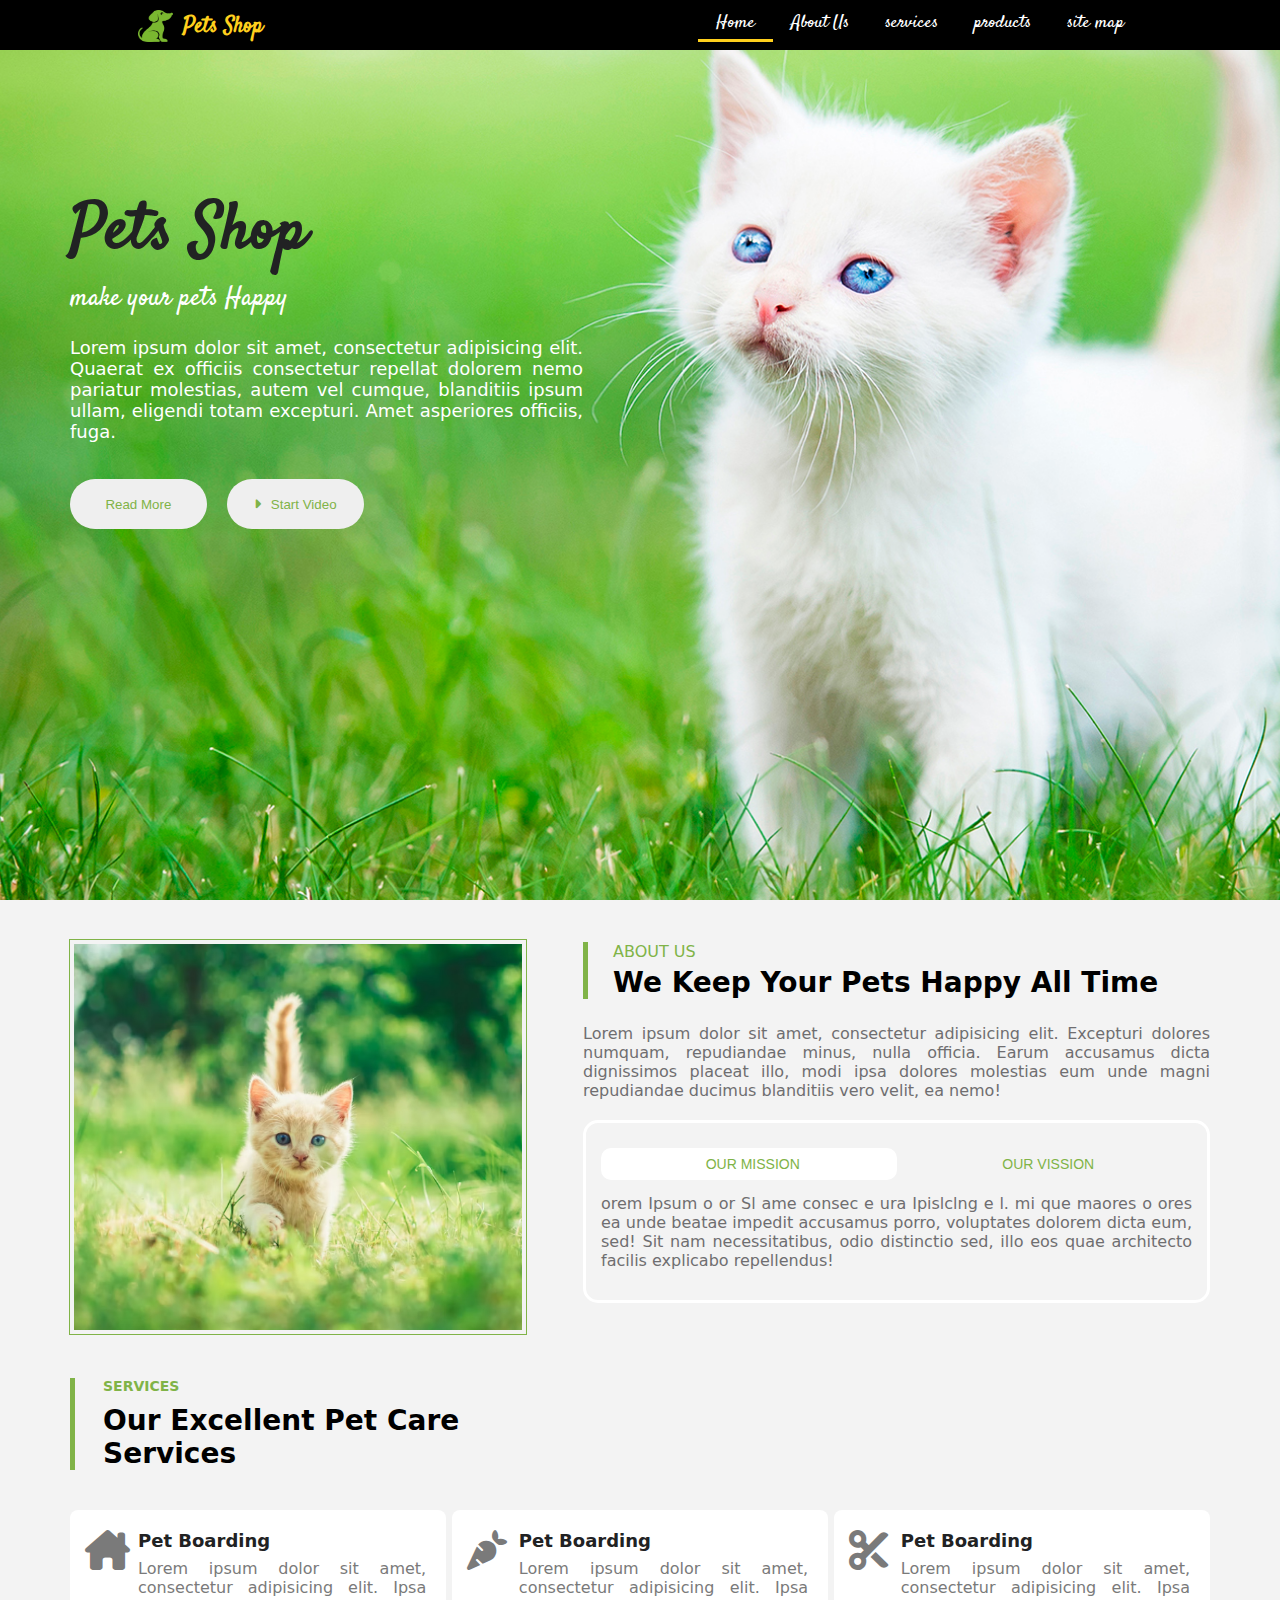
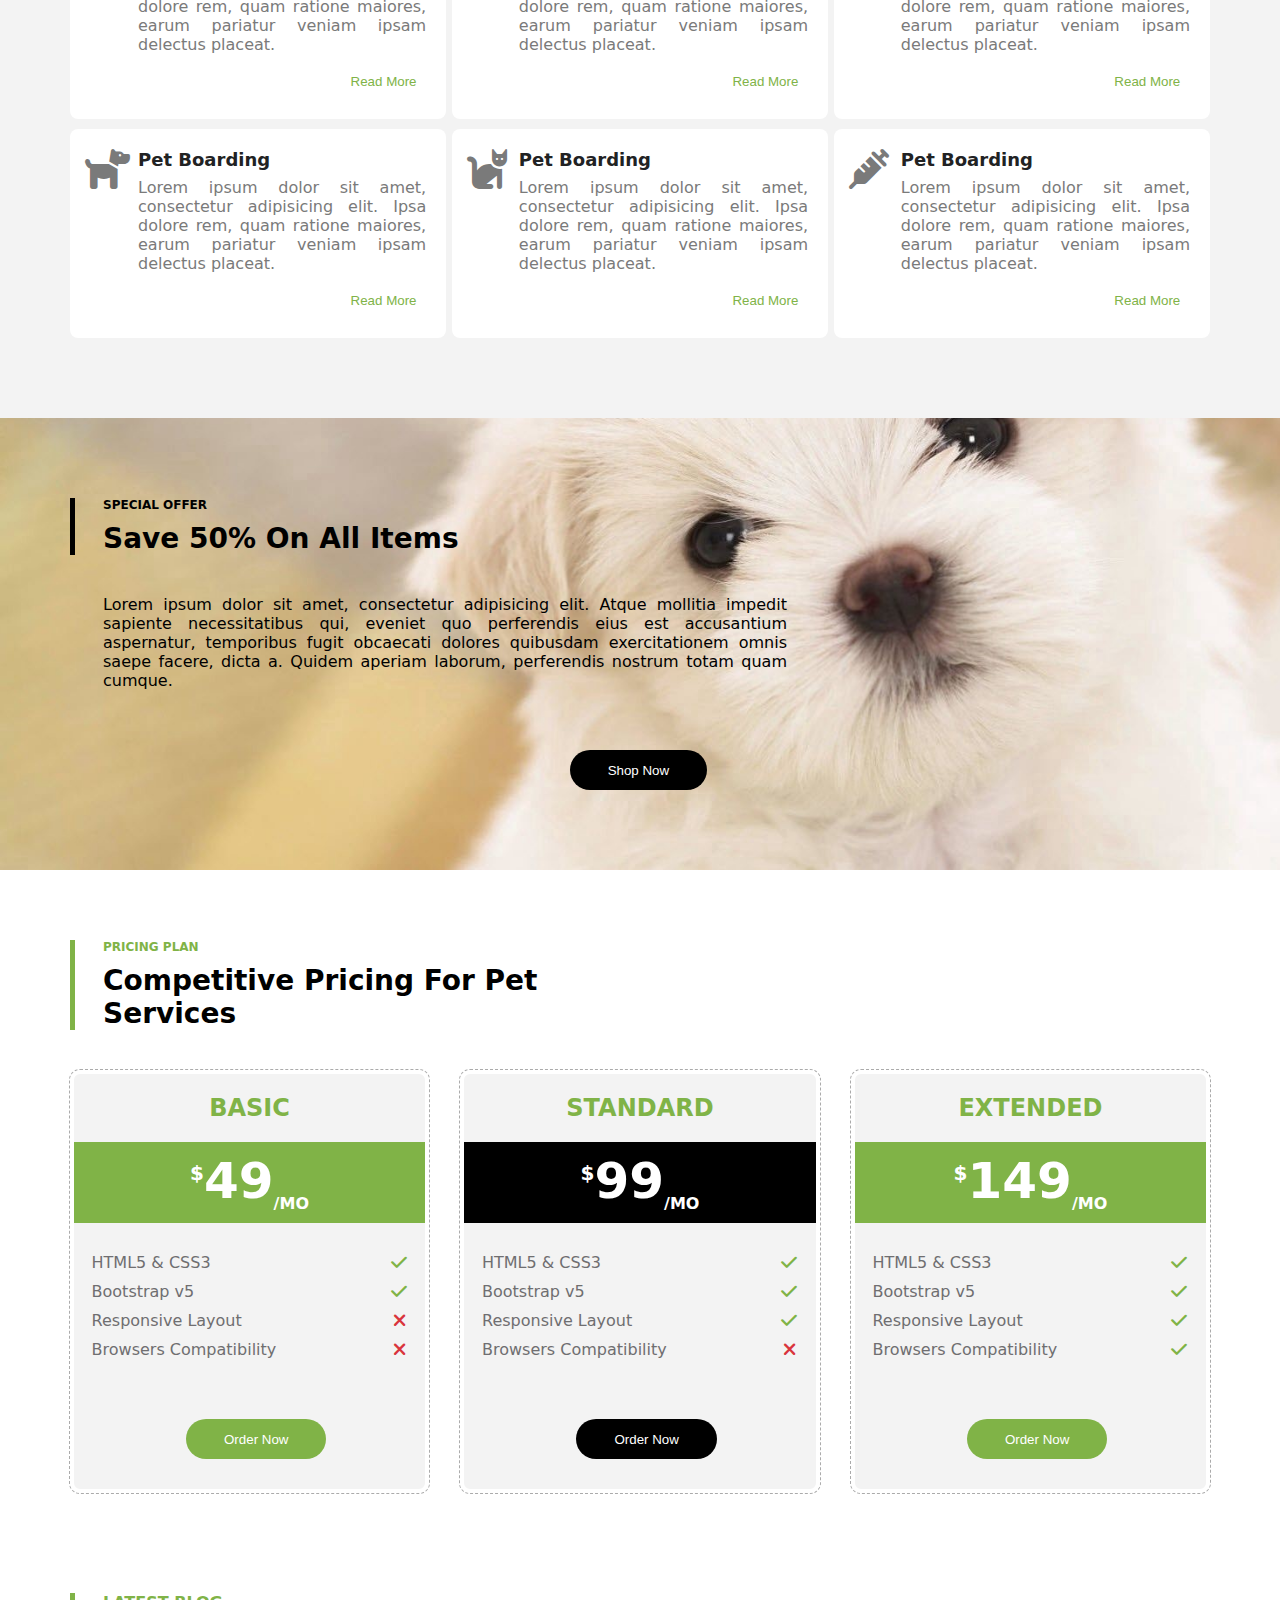
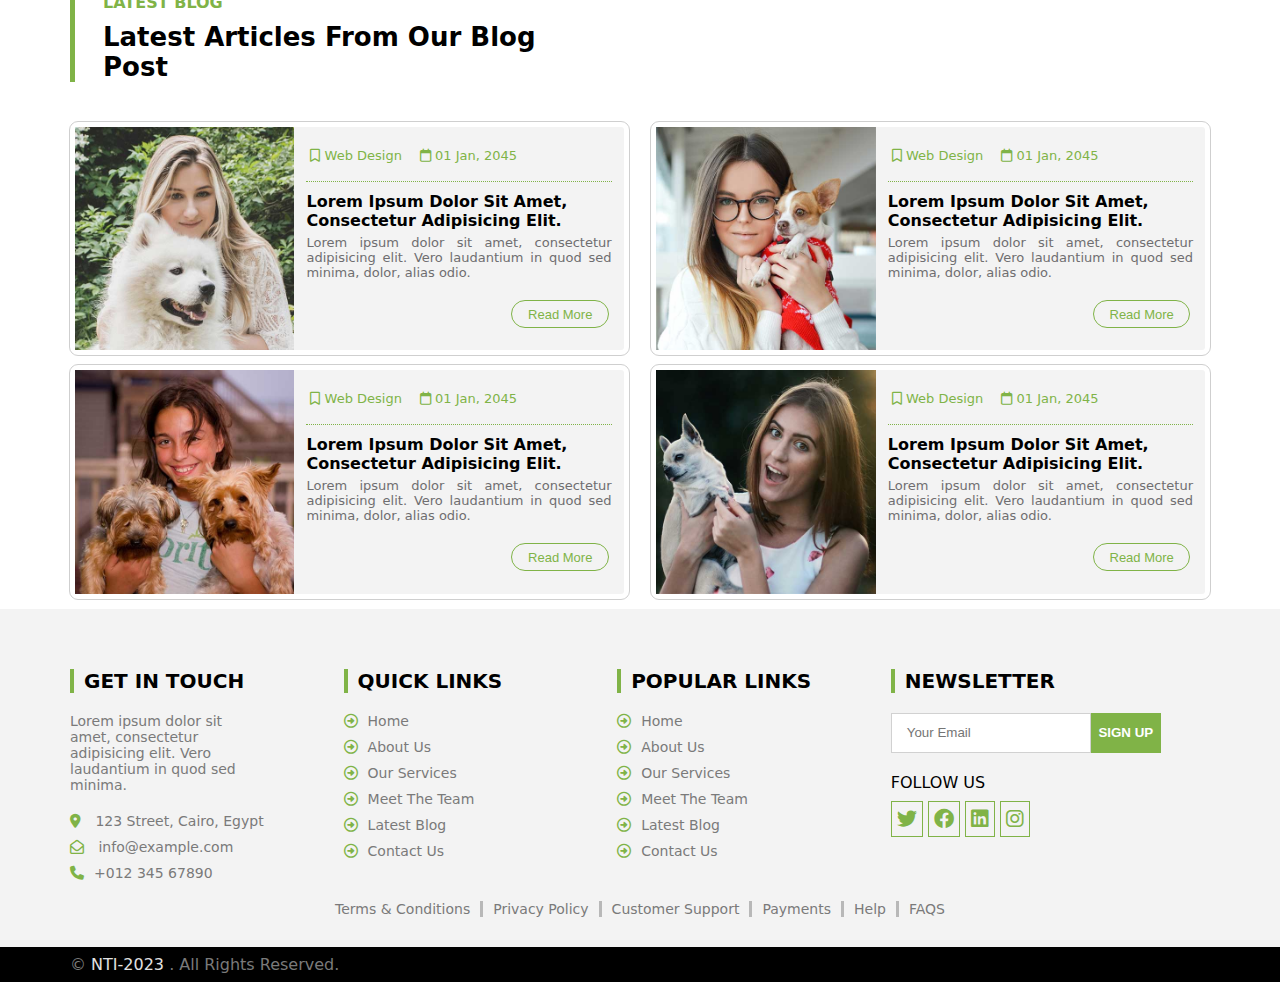
<file: index.html>
<!DOCTYPE html>
<html>
  <head>
    <meta charset="utf-8" />
    <meta name="viewport" content="width=device-width, initial-scale=1" />
    <title>Task 7</title>
    <link href="css/all.css" type="text/css" rel="stylesheet" />
    <link href="css/styles.css" type="text/css" rel="stylesheet" />
  </head>

  <body>
    <section class="sec-1">
      <nav>
        <div class="bgcont">
          <div>
            <img src="./img/Logo.png" alt="" />
            <h2>Pets Shop</h2>
          </div>
		 

          <div class="nava">
            <a href="index.html" class="active">Home</a>
            <a href="#">About Us</a>
            <a href="#">services</a>
            <a href="#">products</a>
            <a href="#">site map</a>
            <span>
              <a href="#" class="icon"><i class="fa-solid fa-bars"></i></a>
            </span>
          </div>
        </div>
      </nav>
      <div class="container">
        <div class="headers">
          <h2>Pets Shop</h2>
          <h3>make your pets Happy</h3>
          <p>
            Lorem ipsum dolor sit amet, consectetur adipisicing elit. Quaerat ex
            officiis consectetur repellat dolorem nemo pariatur molestias, autem
            vel cumque, blanditiis ipsum ullam, eligendi totam excepturi. Amet
            asperiores officiis, fuga.
          </p>
          <div class="buttonss">
            <button class="btn">Read More</button>
            <button class="btn">
              <i class="fa-solid fa-caret-right"></i>Start Video
            </button>
          </div>
        </div>
      </div>
    </section>
    <section class="sec-2">
      <div class="container">
        <figure>
          <img src="./img/About-1.jpg" alt="" />
        </figure>
        <aside>
          <div class="asidehead">
            <h4>ABOUT US</h4>
            <h2>We Keep Your Pets Happy All Time</h2>
          </div>
          <p>
            Lorem ipsum dolor sit amet, consectetur adipisicing elit. Excepturi
            dolores numquam, repudiandae minus, nulla officia. Earum accusamus
            dicta dignissimos placeat illo, modi ipsa dolores molestias eum unde
            magni repudiandae ducimus blanditiis vero velit, ea nemo!
          </p>
          <div class="artbody">
            <div class="headart">
              <button>OUR MISSION</button>
              <button>OUR VISSION</button>
            </div>
            <p>
              orem Ipsum o or Sl ame consec e ura Ipislclng e l. mi que maores o
              ores ea unde beatae impedit accusamus porro, voluptates dolorem
              dicta eum, sed! Sit nam necessitatibus, odio distinctio sed, illo
              eos quae architecto facilis explicabo repellendus!
            </p>
          </div>
        </aside>
      </div>
    </section>

    <section class="sec-3">
      <div class="container">
        <div class="asidehead">
          <h4>SERVICES</h4>
          <h2>
            Our Excellent Pet Care <br />
            Services
          </h2>
        </div>
        <div class="cardsflex">
          <div class="card">
            <div>
              <i class="fa-solid fa-house-chimney"></i>
            </div>
            <aside>
              <h4>Pet Boarding</h4>
              <p>
                Lorem ipsum dolor sit amet, consectetur adipisicing elit. Ipsa
                dolore rem, quam ratione maiores, earum pariatur veniam ipsam
                delectus placeat.
              </p>
              <button class="btn">Read More</button>
            </aside>
          </div>
          <div class="card">
            <div>
              <i class="fa-solid fa-carrot"></i>
            </div>
            <aside>
              <h4>Pet Boarding</h4>
              <p>
                Lorem ipsum dolor sit amet, consectetur adipisicing elit. Ipsa
                dolore rem, quam ratione maiores, earum pariatur veniam ipsam
                delectus placeat.
              </p>
              <button class="btn">Read More</button>
            </aside>
          </div>
          <div class="card">
            <div>
              <i class="fa-solid fa-scissors"></i>
            </div>
            <aside>
              <h4>Pet Boarding</h4>
              <p>
                Lorem ipsum dolor sit amet, consectetur adipisicing elit. Ipsa
                dolore rem, quam ratione maiores, earum pariatur veniam ipsam
                delectus placeat.
              </p>
              <button class="btn">Read More</button>
            </aside>
          </div>
          <div class="card">
            <div>
              <i class="fa-solid fa-dog"></i>
            </div>
            <aside>
              <h4>Pet Boarding</h4>
              <p>
                Lorem ipsum dolor sit amet, consectetur adipisicing elit. Ipsa
                dolore rem, quam ratione maiores, earum pariatur veniam ipsam
                delectus placeat.
              </p>
              <button class="btn">Read More</button>
            </aside>
          </div>
          <div class="card">
            <div>
              <i class="fa-solid fa-cat"></i>
            </div>
            <aside>
              <h4>Pet Boarding</h4>
              <p>
                Lorem ipsum dolor sit amet, consectetur adipisicing elit. Ipsa
                dolore rem, quam ratione maiores, earum pariatur veniam ipsam
                delectus placeat.
              </p>
              <button class="btn">Read More</button>
            </aside>
          </div>
          <div class="card">
            <div>
              <i class="fa-solid fa-syringe"></i>
            </div>
            <aside>
              <h4>Pet Boarding</h4>
              <p>
                Lorem ipsum dolor sit amet, consectetur adipisicing elit. Ipsa
                dolore rem, quam ratione maiores, earum pariatur veniam ipsam
                delectus placeat.
              </p>
              <button class="btn">Read More</button>
            </aside>
          </div>
        </div>
      </div>
    </section>

    <section class="sec-4">
      <div class="container">
        <div class="asidehead">
          <h4>SPECIAL OFFER</h4>
          <h2>Save 50% On All Items</h2>
        </div>
        <p>
          Lorem ipsum dolor sit amet, consectetur adipisicing elit. Atque
          mollitia impedit sapiente necessitatibus qui, eveniet quo perferendis
          eius est accusantium aspernatur, temporibus fugit obcaecati dolores
          quibusdam exercitationem omnis saepe facere, dicta a. Quidem aperiam
          laborum, perferendis nostrum totam quam cumque.
        </p>
        <button class="btn">Shop Now</button>
      </div>
    </section>

    <section class="sec-5">
      <div class="container">
        <div class="asidehead">
          <h4>PRICING PLAN</h4>
          <h2>
            Competitive Pricing For Pet <br />
            Services
          </h2>
        </div>

        <div class="offer">
          <div class="oferscard">
            <h3>BASIC</h3>
            <span><sup>$</sup>49<sub>/MO</sub></span>
            <div>
              <p>HTML5 & CSS3</p>
              <i class="fa-solid fa-check"></i>
            </div>
            <div>
              <p>Bootstrap v5</p>
              <i class="fa-solid fa-check"></i>
            </div>
            <div>
              <p>Responsive Layout</p>
              <i class="fa-solid fa-xmark"></i>
            </div>

            <div>
              <p>Browsers Compatibility</p>
              <i class="fa-solid fa-xmark"></i>
            </div>
            <button class="btn">Order Now</button>
          </div>

          <div class="oferscard ofer1">
            <h3>STANDARD</h3>
            <span><sup>$</sup>99<sub>/MO</sub></span>
            <div>
              <p>HTML5 & CSS3</p>
              <i class="fa-solid fa-check"></i>
            </div>
            <div>
              <p>Bootstrap v5</p>
              <i class="fa-solid fa-check"></i>
            </div>
            <div>
              <p>Responsive Layout</p>
              <i class="fa-solid fa-check"></i>
            </div>

            <div>
              <p>Browsers Compatibility</p>
              <i class="fa-solid fa-xmark"></i>
            </div>
            <button class="btn">Order Now</button>
          </div>
          <div class="oferscard ofer2">
            <h3>EXTENDED</h3>
            <span><sup>$</sup>149<sub>/MO</sub></span>
            <div>
              <p>HTML5 & CSS3</p>
              <i class="fa-solid fa-check"></i>
            </div>
            <div>
              <p>Bootstrap v5</p>
              <i class="fa-solid fa-check"></i>
            </div>
            <div>
              <p>Responsive Layout</p>
              <i class="fa-solid fa-check"></i>
            </div>

            <div>
              <p>Browsers Compatibility</p>
              <i class="fa-solid fa-check"></i>
            </div>
            <button class="btn">Order Now</button>
          </div>
        </div>
      </div>
    </section>

    <section class="sec-6">
      <div class="container">
        <div class="asidehead">
          <h4>LATEST BLOG</h4>
          <h2>
            Latest Articles From Our Blog <br />
            Post
          </h2>
        </div>

        <div class="cardsflex2">
          <div class="lastcard">
            <div>
              <img src="./img/Blog-1.jpg" alt="" />
            </div>
            <aside>
              <div id="cardsssss">
                <p><i class="fa-regular fa-bookmark"></i> Web Design</p>
                <p><i class="fa-regular fa-calendar"></i> 01 Jan, 2045</p>
              </div>
              <h4>
                Lorem Ipsum Dolor Sit Amet, <br />
                Consectetur Adipisicing Elit.
              </h4>
              <p>
                Lorem ipsum dolor sit amet, consectetur adipisicing elit. Vero
                laudantium in quod sed minima, dolor, alias odio.
              </p>
              <button class="btn">Read More</button>
            </aside>
          </div>
          <div class="lastcard">
            <div>
              <img src="./img/Blog-2.jpg" alt="" />
            </div>
            <aside>
              <div id="cardsssss">
                <p><i class="fa-regular fa-bookmark"></i> Web Design</p>
                <p><i class="fa-regular fa-calendar"></i> 01 Jan, 2045</p>
              </div>
              <h4>
                Lorem Ipsum Dolor Sit Amet, <br />
                Consectetur Adipisicing Elit.
              </h4>
              <p>
                Lorem ipsum dolor sit amet, consectetur adipisicing elit. Vero
                laudantium in quod sed minima, dolor, alias odio.
              </p>
              <button class="btn">Read More</button>
            </aside>
          </div>
          <div class="lastcard">
            <div>
              <img src="./img/Blog-3.jpg" alt="" />
            </div>
            <aside>
              <div id="cardsssss">
                <p><i class="fa-regular fa-bookmark"></i> Web Design</p>
                <p><i class="fa-regular fa-calendar"></i> 01 Jan, 2045</p>
              </div>
              <h4>
                Lorem Ipsum Dolor Sit Amet, <br />
                Consectetur Adipisicing Elit.
              </h4>
              <p>
                Lorem ipsum dolor sit amet, consectetur adipisicing elit. Vero
                laudantium in quod sed minima, dolor, alias odio.
              </p>
              <button class="btn">Read More</button>
            </aside>
          </div>
          <div class="lastcard">
            <div>
              <img src="./img/Blog-4.jpg" alt="" />
            </div>
            <aside>
              <div id="cardsssss">
                <p><i class="fa-regular fa-bookmark"></i> Web Design</p>
                <p><i class="fa-regular fa-calendar"></i> 01 Jan, 2045</p>
              </div>
              <h4>
                Lorem Ipsum Dolor Sit Amet, <br />
                Consectetur Adipisicing Elit.
              </h4>
              <p>
                Lorem ipsum dolor sit amet, consectetur adipisicing elit. Vero
                laudantium in quod sed minima, dolor, alias odio.
              </p>
              <button class="btn">Read More</button>
            </aside>
          </div>
        </div>
      </div>
    </section>

    <section class="sec-7">
      <div class="container">
        <div class="foterhead">
          <div class="div1">
            <h3>GET IN TOUCH</h3>
            <p class="para">
              Lorem ipsum dolor sit amet, consectetur adipisicing elit. Vero
              laudantium in quod sed minima.
            </p>
            <p>
              <i class="fa-solid fa-location-dot"></i> 123 Street, Cairo, Egypt
            </p>
            <p><i class="fa-regular fa-envelope-open"></i> info@example.com</p>
            <p><i class="fa-solid fa-phone"></i>+012 345 67890</p>
          </div>
          <div class="div2">
            <h3>QUICK LINKS</h3>

            <p><i class="fa-regular fa-circle-right"></i>Home</p>
            <p><i class="fa-regular fa-circle-right"></i>About Us</p>
            <p><i class="fa-regular fa-circle-right"></i>Our Services</p>
            <p><i class="fa-regular fa-circle-right"></i>Meet The Team</p>
            <p><i class="fa-regular fa-circle-right"></i>Latest Blog</p>
            <p><i class="fa-regular fa-circle-right"></i>Contact Us</p>
          </div>
          <div class="div2">
            <h3>POPULAR LINKS</h3>

            <p><i class="fa-regular fa-circle-right"></i>Home</p>
            <p><i class="fa-regular fa-circle-right"></i>About Us</p>
            <p><i class="fa-regular fa-circle-right"></i>Our Services</p>
            <p><i class="fa-regular fa-circle-right"></i>Meet The Team</p>
            <p><i class="fa-regular fa-circle-right"></i>Latest Blog</p>
            <p><i class="fa-regular fa-circle-right"></i>Contact Us</p>
          </div>
          <div class="div3">
            <h3>NEWSLETTER</h3>
            <input type="email" placeholder="Your Email" /><button class="btnn">
              SIGN UP
            </button>
            <p class="foloo">FOLLOW US</p>

            <a href=""><i class="fa-brands fa-twitter"></i></a>
            <a href=""><i class="fa-brands fa-facebook"></i></a>
            <a href=""><i class="fa-brands fa-linkedin"></i></a>
            <a href=""><i class="fa-brands fa-instagram"></i></a>
          </div>
        </div>
        <div class="foterend">
          <p>Terms & Conditions</p>
          <p>Privacy Policy</p>
          <p>Customer Support</p>
          <p>Payments</p>
          <p>Help</p>
          <p>FAQS</p>
        </div>
      </div>
    </section>
	<section class="foooteers">
		<div class="container">
			<p><span>&copy;</span> NTI-2023<span> . All Rights Reserved.</span>  
				</p>



		</div>

	</section>


  </body>
</html>
</file>
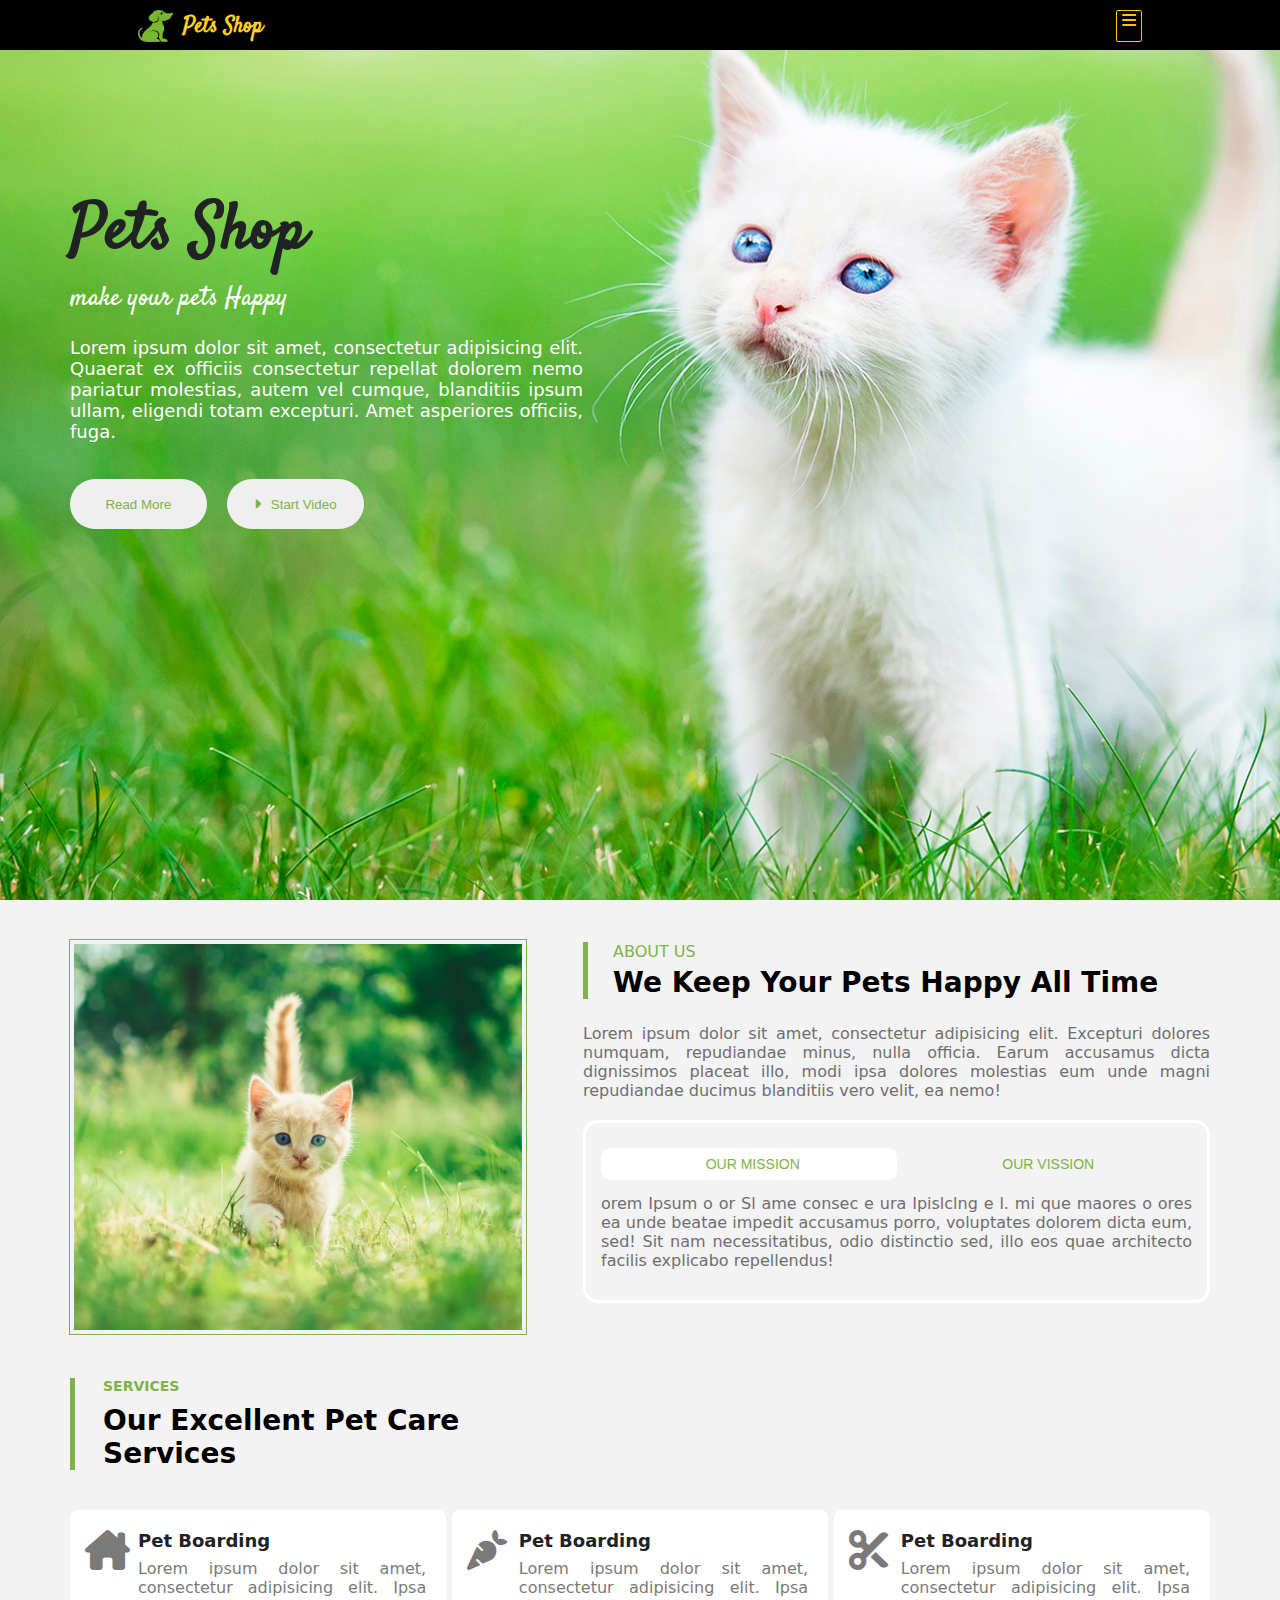
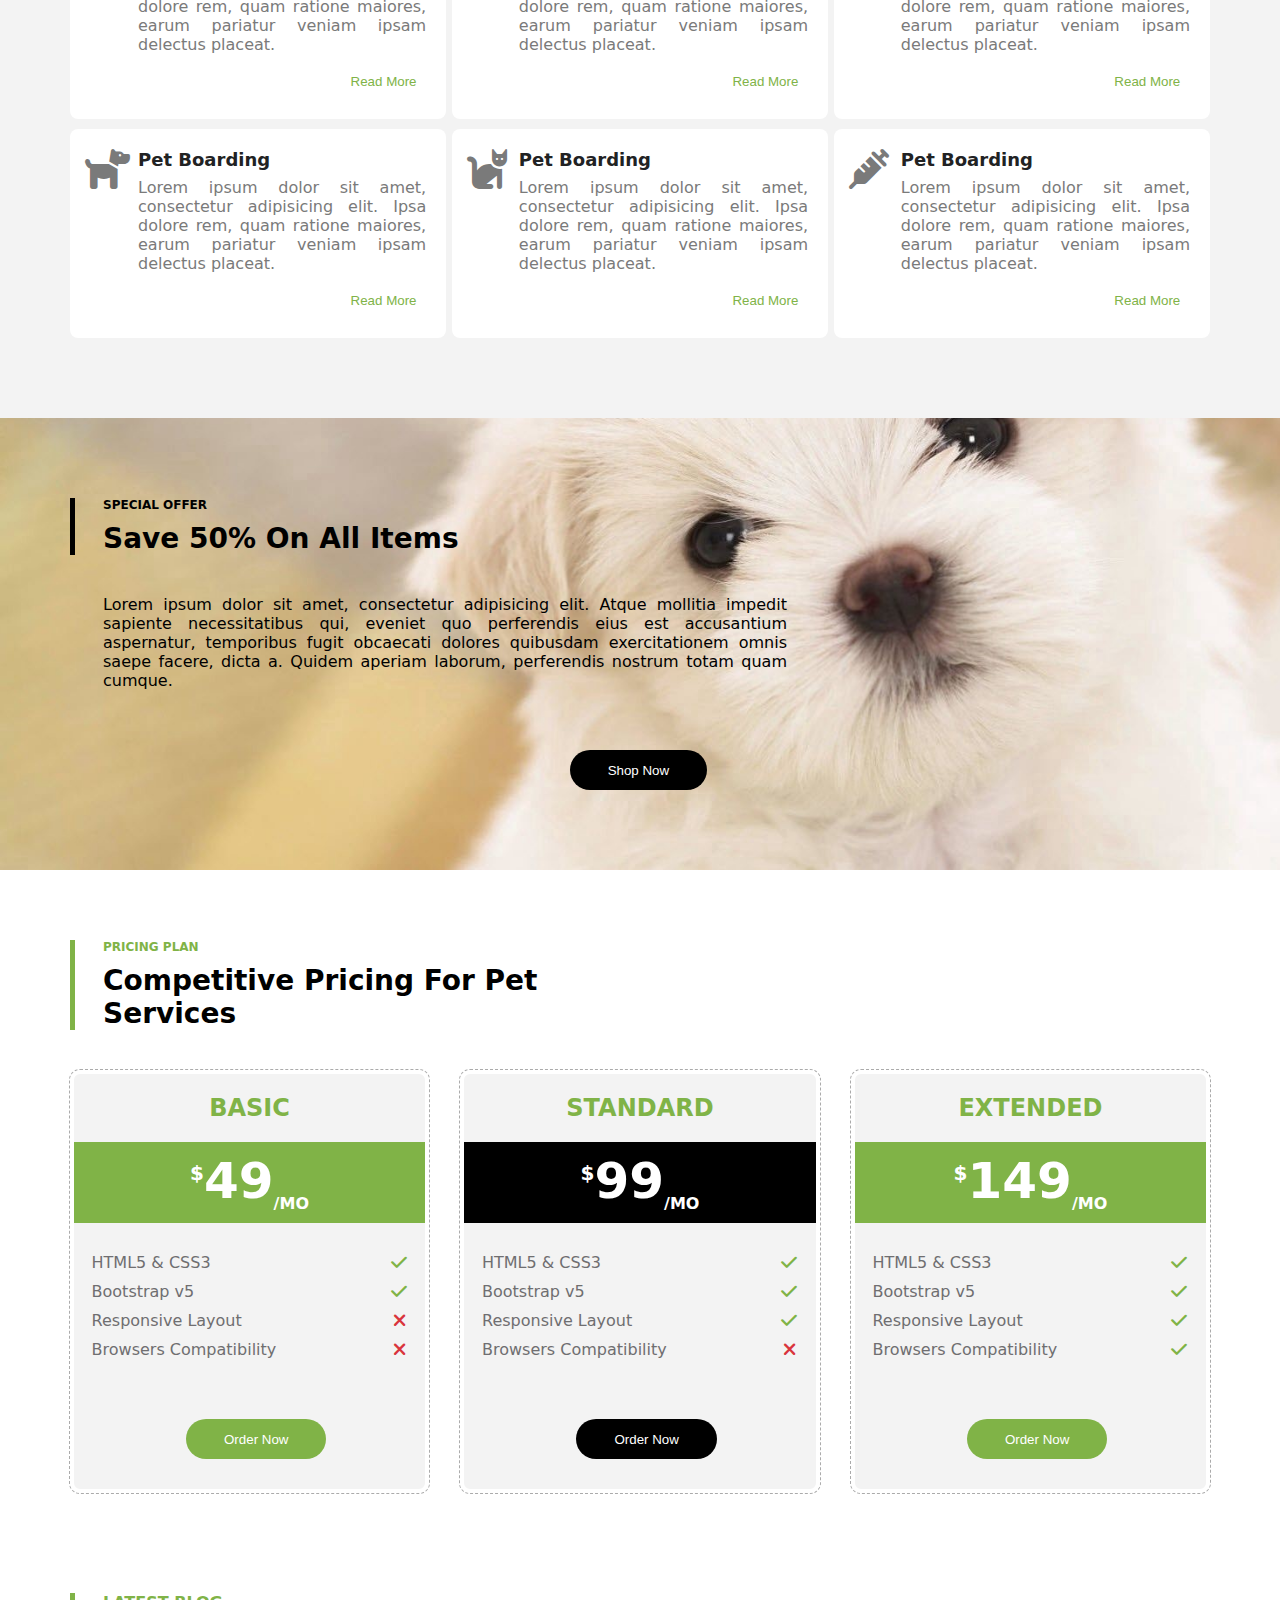
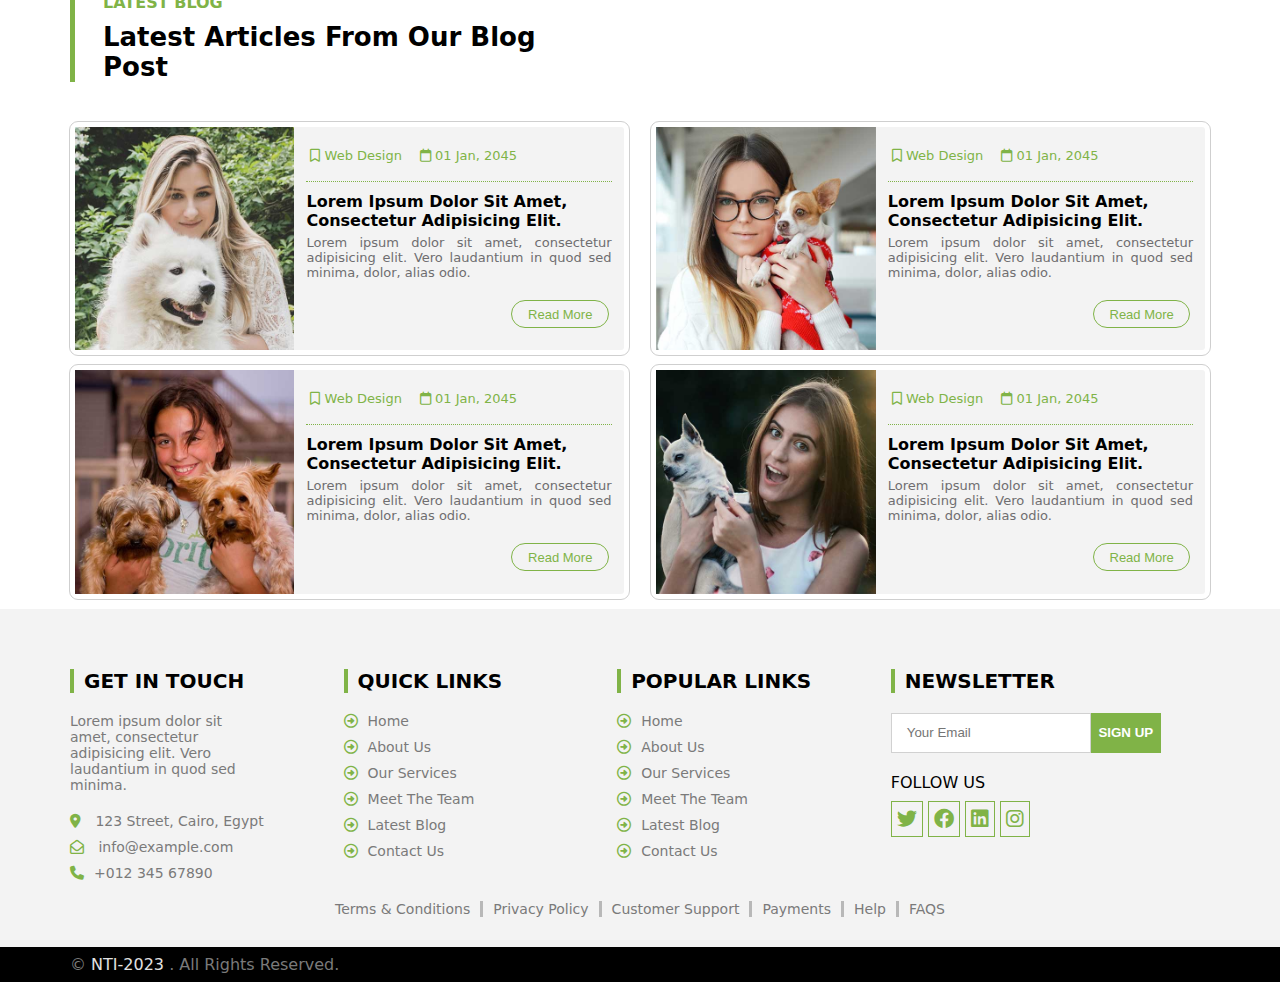
<file: Task7 sol/index.html>
<!DOCTYPE html>
<html>
  <head>
    <meta charset="utf-8" />
    <meta name="viewport" content="width=device-width, initial-scale=1" />
    <title>Task 7</title>
    <link href="css/all.css" type="text/css" rel="stylesheet" />
    <link href="css/styles.css" type="text/css" rel="stylesheet" />
  </head>

  <body>
    <section class="sec-1">
      <nav id="menu">
        <div class="bgcont">
          <div>
            <img src="./img/Logo.png" alt="" />
            <h2>Pets Shop</h2>
          </div>
          <label for="menuCtrl"><i class="fa-solid fa-bars"></i></label>

		   <input type="checkbox" id="menuCtrl">

          <div class="nava">
            <a href="index.html" class="active">Home</a>
            <a href="#">About Us</a>
            <a href="#">services</a>
            <a href="#">products</a>
            <a href="#">site map</a>
            
          </div>
        </div>
      </nav>
      <div class="container">
        <div class="headers">
          <h2>Pets Shop</h2>
          <h3>make your pets Happy</h3>
          <p>
            Lorem ipsum dolor sit amet, consectetur adipisicing elit. Quaerat ex
            officiis consectetur repellat dolorem nemo pariatur molestias, autem
            vel cumque, blanditiis ipsum ullam, eligendi totam excepturi. Amet
            asperiores officiis, fuga.
          </p>
          <div class="buttonss">
            <button class="btn">Read More</button>
            <button class="btn">
              <i class="fa-solid fa-caret-right"></i>Start Video
            </button>
          </div>
        </div>
      </div>
    </section>
    <section class="sec-2">
      <div class="container">
        <figure>
          <img src="./img/About-1.jpg" alt="" />
        </figure>
        <aside>
          <div class="asidehead">
            <h4>ABOUT US</h4>
            <h2>We Keep Your Pets Happy All Time</h2>
          </div>
          <p>
            Lorem ipsum dolor sit amet, consectetur adipisicing elit. Excepturi
            dolores numquam, repudiandae minus, nulla officia. Earum accusamus
            dicta dignissimos placeat illo, modi ipsa dolores molestias eum unde
            magni repudiandae ducimus blanditiis vero velit, ea nemo!
          </p>
          <div class="artbody">
            <div class="headart">
              <button>OUR MISSION</button>
              <button>OUR VISSION</button>
            </div>
            <p>
              orem Ipsum o or Sl ame consec e ura Ipislclng e l. mi que maores o
              ores ea unde beatae impedit accusamus porro, voluptates dolorem
              dicta eum, sed! Sit nam necessitatibus, odio distinctio sed, illo
              eos quae architecto facilis explicabo repellendus!
            </p>
          </div>
        </aside>
      </div>
    </section>

    <section class="sec-3">
      <div class="container">
        <div class="asidehead">
          <h4>SERVICES</h4>
          <h2>
            Our Excellent Pet Care <br />
            Services
          </h2>
        </div>
        <div class="cardsflex">
          <div class="card">
            <div>
              <i class="fa-solid fa-house-chimney"></i>
            </div>
            <aside>
              <h4>Pet Boarding</h4>
              <p>
                Lorem ipsum dolor sit amet, consectetur adipisicing elit. Ipsa
                dolore rem, quam ratione maiores, earum pariatur veniam ipsam
                delectus placeat.
              </p>
              <button class="btn">Read More</button>
            </aside>
          </div>
          <div class="card">
            <div>
              <i class="fa-solid fa-carrot"></i>
            </div>
            <aside>
              <h4>Pet Boarding</h4>
              <p>
                Lorem ipsum dolor sit amet, consectetur adipisicing elit. Ipsa
                dolore rem, quam ratione maiores, earum pariatur veniam ipsam
                delectus placeat.
              </p>
              <button class="btn">Read More</button>
            </aside>
          </div>
          <div class="card">
            <div>
              <i class="fa-solid fa-scissors"></i>
            </div>
            <aside>
              <h4>Pet Boarding</h4>
              <p>
                Lorem ipsum dolor sit amet, consectetur adipisicing elit. Ipsa
                dolore rem, quam ratione maiores, earum pariatur veniam ipsam
                delectus placeat.
              </p>
              <button class="btn">Read More</button>
            </aside>
          </div>
          <div class="card">
            <div>
              <i class="fa-solid fa-dog"></i>
            </div>
            <aside>
              <h4>Pet Boarding</h4>
              <p>
                Lorem ipsum dolor sit amet, consectetur adipisicing elit. Ipsa
                dolore rem, quam ratione maiores, earum pariatur veniam ipsam
                delectus placeat.
              </p>
              <button class="btn">Read More</button>
            </aside>
          </div>
          <div class="card">
            <div>
              <i class="fa-solid fa-cat"></i>
            </div>
            <aside>
              <h4>Pet Boarding</h4>
              <p>
                Lorem ipsum dolor sit amet, consectetur adipisicing elit. Ipsa
                dolore rem, quam ratione maiores, earum pariatur veniam ipsam
                delectus placeat.
              </p>
              <button class="btn">Read More</button>
            </aside>
          </div>
          <div class="card">
            <div>
              <i class="fa-solid fa-syringe"></i>
            </div>
            <aside>
              <h4>Pet Boarding</h4>
              <p>
                Lorem ipsum dolor sit amet, consectetur adipisicing elit. Ipsa
                dolore rem, quam ratione maiores, earum pariatur veniam ipsam
                delectus placeat.
              </p>
              <button class="btn">Read More</button>
            </aside>
          </div>
        </div>
      </div>
    </section>

    <section class="sec-4">
      <div class="container">
        <div class="asidehead">
          <h4>SPECIAL OFFER</h4>
          <h2>Save 50% On All Items</h2>
        </div>
        <p>
          Lorem ipsum dolor sit amet, consectetur adipisicing elit. Atque
          mollitia impedit sapiente necessitatibus qui, eveniet quo perferendis
          eius est accusantium aspernatur, temporibus fugit obcaecati dolores
          quibusdam exercitationem omnis saepe facere, dicta a. Quidem aperiam
          laborum, perferendis nostrum totam quam cumque.
        </p>
        <button class="btn">Shop Now</button>
      </div>
    </section>

    <section class="sec-5">
      <div class="container">
        <div class="asidehead">
          <h4>PRICING PLAN</h4>
          <h2>
            Competitive Pricing For Pet <br />
            Services
          </h2>
        </div>

        <div class="offer">
          <div class="oferscard">
            <h3>BASIC</h3>
            <span><sup>$</sup>49<sub>/MO</sub></span>
            <div>
              <p>HTML5 & CSS3</p>
              <i class="fa-solid fa-check"></i>
            </div>
            <div>
              <p>Bootstrap v5</p>
              <i class="fa-solid fa-check"></i>
            </div>
            <div>
              <p>Responsive Layout</p>
              <i class="fa-solid fa-xmark"></i>
            </div>

            <div>
              <p>Browsers Compatibility</p>
              <i class="fa-solid fa-xmark"></i>
            </div>
            <button class="btn">Order Now</button>
          </div>

          <div class="oferscard ofer1">
            <h3>STANDARD</h3>
            <span><sup>$</sup>99<sub>/MO</sub></span>
            <div>
              <p>HTML5 & CSS3</p>
              <i class="fa-solid fa-check"></i>
            </div>
            <div>
              <p>Bootstrap v5</p>
              <i class="fa-solid fa-check"></i>
            </div>
            <div>
              <p>Responsive Layout</p>
              <i class="fa-solid fa-check"></i>
            </div>

            <div>
              <p>Browsers Compatibility</p>
              <i class="fa-solid fa-xmark"></i>
            </div>
            <button class="btn">Order Now</button>
          </div>
          <div class="oferscard ofer2">
            <h3>EXTENDED</h3>
            <span><sup>$</sup>149<sub>/MO</sub></span>
            <div>
              <p>HTML5 & CSS3</p>
              <i class="fa-solid fa-check"></i>
            </div>
            <div>
              <p>Bootstrap v5</p>
              <i class="fa-solid fa-check"></i>
            </div>
            <div>
              <p>Responsive Layout</p>
              <i class="fa-solid fa-check"></i>
            </div>

            <div>
              <p>Browsers Compatibility</p>
              <i class="fa-solid fa-check"></i>
            </div>
            <button class="btn">Order Now</button>
          </div>
        </div>
      </div>
    </section>

    <section class="sec-6">
      <div class="container">
        <div class="asidehead">
          <h4>LATEST BLOG</h4>
          <h2>
            Latest Articles From Our Blog <br />
            Post
          </h2>
        </div>

        <div class="cardsflex2">
          <div class="lastcard">
            <div>
              <img src="./img/Blog-1.jpg" alt="" />
            </div>
            <aside>
              <div id="cardsssss">
                <p><i class="fa-regular fa-bookmark"></i> Web Design</p>
                <p><i class="fa-regular fa-calendar"></i> 01 Jan, 2045</p>
              </div>
              <h4>
                Lorem Ipsum Dolor Sit Amet, <br />
                Consectetur Adipisicing Elit.
              </h4>
              <p>
                Lorem ipsum dolor sit amet, consectetur adipisicing elit. Vero
                laudantium in quod sed minima, dolor, alias odio.
              </p>
              <button class="btn">Read More</button>
            </aside>
          </div>
          <div class="lastcard">
            <div>
              <img src="./img/Blog-2.jpg" alt="" />
            </div>
            <aside>
              <div id="cardsssss">
                <p><i class="fa-regular fa-bookmark"></i> Web Design</p>
                <p><i class="fa-regular fa-calendar"></i> 01 Jan, 2045</p>
              </div>
              <h4>
                Lorem Ipsum Dolor Sit Amet, <br />
                Consectetur Adipisicing Elit.
              </h4>
              <p>
                Lorem ipsum dolor sit amet, consectetur adipisicing elit. Vero
                laudantium in quod sed minima, dolor, alias odio.
              </p>
              <button class="btn">Read More</button>
            </aside>
          </div>
          <div class="lastcard">
            <div>
              <img src="./img/Blog-3.jpg" alt="" />
            </div>
            <aside>
              <div id="cardsssss">
                <p><i class="fa-regular fa-bookmark"></i> Web Design</p>
                <p><i class="fa-regular fa-calendar"></i> 01 Jan, 2045</p>
              </div>
              <h4>
                Lorem Ipsum Dolor Sit Amet, <br />
                Consectetur Adipisicing Elit.
              </h4>
              <p>
                Lorem ipsum dolor sit amet, consectetur adipisicing elit. Vero
                laudantium in quod sed minima, dolor, alias odio.
              </p>
              <button class="btn">Read More</button>
            </aside>
          </div>
          <div class="lastcard">
            <div>
              <img src="./img/Blog-4.jpg" alt="" />
            </div>
            <aside>
              <div id="cardsssss">
                <p><i class="fa-regular fa-bookmark"></i> Web Design</p>
                <p><i class="fa-regular fa-calendar"></i> 01 Jan, 2045</p>
              </div>
              <h4>
                Lorem Ipsum Dolor Sit Amet, <br />
                Consectetur Adipisicing Elit.
              </h4>
              <p>
                Lorem ipsum dolor sit amet, consectetur adipisicing elit. Vero
                laudantium in quod sed minima, dolor, alias odio.
              </p>
              <button class="btn">Read More</button>
            </aside>
          </div>
        </div>
      </div>
    </section>

    <section class="sec-7">
      <div class="container">
        <div class="foterhead">
          <div class="div1">
            <h3>GET IN TOUCH</h3>
            <p class="para">
              Lorem ipsum dolor sit amet, consectetur adipisicing elit. Vero
              laudantium in quod sed minima.
            </p>
            <p>
              <i class="fa-solid fa-location-dot"></i> 123 Street, Cairo, Egypt
            </p>
            <p><i class="fa-regular fa-envelope-open"></i> info@example.com</p>
            <p><i class="fa-solid fa-phone"></i>+012 345 67890</p>
          </div>
          <div class="div2">
            <h3>QUICK LINKS</h3>

            <p><i class="fa-regular fa-circle-right"></i>Home</p>
            <p><i class="fa-regular fa-circle-right"></i>About Us</p>
            <p><i class="fa-regular fa-circle-right"></i>Our Services</p>
            <p><i class="fa-regular fa-circle-right"></i>Meet The Team</p>
            <p><i class="fa-regular fa-circle-right"></i>Latest Blog</p>
            <p><i class="fa-regular fa-circle-right"></i>Contact Us</p>
          </div>
          <div class="div2">
            <h3>POPULAR LINKS</h3>

            <p><i class="fa-regular fa-circle-right"></i>Home</p>
            <p><i class="fa-regular fa-circle-right"></i>About Us</p>
            <p><i class="fa-regular fa-circle-right"></i>Our Services</p>
            <p><i class="fa-regular fa-circle-right"></i>Meet The Team</p>
            <p><i class="fa-regular fa-circle-right"></i>Latest Blog</p>
            <p><i class="fa-regular fa-circle-right"></i>Contact Us</p>
          </div>
          <div class="div3">
            <h3>NEWSLETTER</h3>
            <input type="email" placeholder="Your Email" /><button class="btnn">
              SIGN UP
            </button>
            <p class="foloo">FOLLOW US</p>

            <a href=""><i class="fa-brands fa-twitter"></i></a>
            <a href=""><i class="fa-brands fa-facebook"></i></a>
            <a href=""><i class="fa-brands fa-linkedin"></i></a>
            <a href=""><i class="fa-brands fa-instagram"></i></a>
          </div>
        </div>
        <div class="foterend">
          <p>Terms & Conditions</p>
          <p>Privacy Policy</p>
          <p>Customer Support</p>
          <p>Payments</p>
          <p>Help</p>
          <p>FAQS</p>
        </div>
      </div>
    </section>
	<section class="foooteers">
		<div class="container">
			<p><span>&copy;</span> NTI-2023<span> . All Rights Reserved.</span>  
				</p>



		</div>

	</section>


  </body>
</html>
</file>
<file: css/styles.css>
@font-face {
  font-family: "satisfy";
  src: url(../webfonts/satisfy.woff2) format(woff2),
    url(../webfonts/satisfy.woff) format(woff),
    url(../webfonts/satisfy.ttf) format(truetype);
}

* {
  margin: 0;
  padding: 0;
  box-sizing: border-box;
  outline-style: none;
  text-decoration: none;
}
html {
  font-size: 16px;
  font-family: Segoe, "Segoe UI", "DejaVu Sans", "Trebuchet MS", Verdana,
    "sans-serif";
}

.container {
  margin-left: 15px;
  margin-right: 15px;
}
.sec-1 {
  display: flex;
  width: 100%;
  background: url(../img/Banner-1.jpg) no-repeat center center/cover;
  flex-direction: column;
  height: 100vh;
}
.bgcont {
  width: 80%;
  display: flex;
  justify-content: space-between;
  padding: 10px;
  margin: auto;
}

.bgcont div {
  display: flex;
  justify-content: space-between;
}

.nava a {
  display: none;
}
.nava a.icon {
  display: block;
}

.bgcont div img {
  width: 35px;
  height: 32px;
}

nav {
  width: 100%;
  background-color: rgb(0, 0, 0);
  height: 50px;
}

.nava a {
  text-decoration: none;
  color: #fff;
  font-size: 18px;
  padding: 0px 18px;
  font-family: "satisfy";
}

.nava .active {
  border-bottom: 3px solid #ffd01d;
}
.bgcont h2 {
  color: #ffd01d;
  font-weight: bold;
  font-size: 22px;
  margin-left: 10px;
  font-family: "satisfy";
}

.sec-1 .headers {
  width: 50%;
  margin-top: 40px;
  display: flex;
  flex-direction: column;
  justify-content: center;
  margin-left: 25px;
  height: 450px;
}
.sec-1 .headers .btn {
  width: 60%;
  height: 40px;
  border-radius: 30px;
  border: none;
  margin-left: 35px;
  color: #80b347;
  margin-bottom: 15px;
}
.sec-1 .headers .btn i {
  font-size: 14px;
  margin-right: 10px;
}
.sec-1 .headers h3 {
  margin-bottom: 20px;
  color: #fff;
  font-size: 20px;
  font-weight: 200;
  font-family: "satisfy";
}
.sec-1 .headers p {
  margin-bottom: 20px;
  font-size: 14px;
  color: #fff;
  text-align: justify;
}
.sec-1 .headers h2 {
  color: #212223;
  font-size: 40px;
  font-family: "satisfy";
  margin-top: 60px;
}
.buttonss {
  display: flex;
  flex-wrap: wrap;
}
.sec-2 {
  background-color: #f3f3f3;
}
.sec-2 img {
  width: 100%;
  margin-top: 20px;
  outline: thin solid #80b347;
  padding: 4px;
}
aside {
  width: 100%;
}
aside .asidehead {
  margin-top: 20px;
  border-left: 5px solid #80b347;
  padding-left: 8px;
  margin-bottom: 20px;
}
aside .asidehead h4 {
  font-size: 12px;
  font-weight: 800;
  color: #80b347;
}
aside .asidehead h2 {
  font-size: 20px;
}
aside p {
  font-size: 14px;
  color: #6f6e70;
  text-align: justify;
  margin-bottom: 20px;
}
.artbody {
  border: 3px solid #fff;
  border-radius: 15px;
  padding: 15px;
  padding-bottom: 10px;
}
.artbody .headart {
  display: flex;
  justify-content: space-around;
}
.artbody .headart button {
  width: 50%;
  padding: 8px 0px;
  padding-left: 10px;
  border: none;
  background-color: #f3f3f3;
  color: #80b347;
}
.artbody p {
  margin-top: 12px;
}
.artbody .headart button:first-of-type {
  background-color: #fff;
  border-radius: 10px;
}
.sec-3 {
  background-color: #f3f3f3;
  padding-top: 40px;
  padding-bottom: 70px;
}
.sec-3 .asidehead {
  border-left: 5px solid #80b347;
  padding-left: 28px;
  margin-bottom: 40px;
}
.sec-3 .asidehead h4 {
  font-size: 12px;
  font-weight: 600;
  color: #80b347;
  margin-bottom: 10px;
}
.sec-3 .asidehead h2 {
  font-size: 20px;
}
.cardsflex {
  display: flex;
  flex-direction: column;
}
.card {
  display: flex;
  justify-content: space-between;
  background-color: #fff;
  border-radius: 8px;
  padding: 20px 15px;
  margin-bottom: 10px;
}
.card div {
  height: 50px;
}

.card div i {
  width: 10%;
  font-size: 40px;
  color: #7a7a7a;
  padding-right: 8px;
}
.card aside {
  width: 85%;
}
.card aside h4 {
  font-size: 18px;
  font-weight: 600;
  color: #212223;
}
.card aside p {
  font-size: 14px;
  color: #7a7a7a;
  text-align: justify;
  margin-top: 8px;
}
.sec-3 aside .btn {
  display: flex;
  flex-direction: row-reverse;
  width: 95%;
  height: 20px;
  border-radius: 30px;
  background: transparent;
  border: none;
  color: #80b347;
  margin-bottom: 5px;
  cursor: pointer;
}

.sec-4 {
  background: url(../img/Banner-2.jpg) no-repeat center center/ cover;
  padding-top: 80px;
}
.sec-4 .asidehead {
  border-left: 5px solid #000;
  padding-left: 28px;
  margin-bottom: 40px;
}
.sec-4 .asidehead h4 {
  font-size: 12px;
  font-weight: 600;
  color: #000;
  margin-bottom: 10px;
}
.sec-4 .asidehead h2 {
  font-size: 28px;
}
.sec-4 p {
  font-size: 16px;
  text-align: justify;
  margin-left: 33px;
  width: 80%;
}
.sec-4 .btn {
  width: 40%;
  height: 40px;
  border-radius: 30px;
  border: none;
  margin-left: 120px;
  color: #fff;
  background-color: #000;
  margin-bottom: 30px;
  margin-top: 30px;
  cursor: pointer;
}

.sec-5 .asidehead {
  border-left: 5px solid #80b347;
  padding-left: 28px;
  margin-bottom: 40px;
  margin-top: 70px;
}
.sec-5 .asidehead h4 {
  font-size: 12px;
  font-weight: 600;
  color: #80b347;
  margin-bottom: 10px;
}
.sec-5 .asidehead h2 {
  font-size: 28px;
}
.offer {
  display: flex;
  justify-content: center;
  flex-wrap: nowrap;
  flex-direction: column;
}

.oferscard {
  background-color: #f3f3f3;
  border: 4px solid #fff;
  outline: thin dashed rgb(171, 171, 171);
  border-radius: 10px;
  margin-bottom: 10px;
}
.oferscard h3 {
  text-align: center;
  color: #80b347;
  padding: 20px 20px;
  font-size: 24px;
  font-weight: 800;
}
.oferscard span {
  text-align: center;
  background-color: #80b347;
  padding: 10px 20px;
  display: block;
  font-size: 50px;
  font-weight: 700;
  color: #fff;
}
.ofer1 span {
  background-color: #000;
}

.oferscard span sup {
  font-size: 20px;
  font-weight: 700;
  color: #fff;
}
.oferscard span sub {
  font-size: 16px;
  font-weight: 700;
  color: #fff;
}
.oferscard div {
  display: flex;
  justify-content: space-between;
  width: 90%;
  margin-left: auto;
  margin-right: auto;
  padding-top: 10px;
}
.oferscard div p {
  color: #6f6e70;
}
.oferscard div:nth-of-type(1) i {
  color: #80b347;
  font-size: 18px;
}
.oferscard div:nth-of-type(2) i {
  color: #80b347;
  font-size: 18px;
}
.oferscard div:nth-of-type(3) i {
  color: #d9343c;
  font-size: 18px;
  margin-right: 3px;
}
.oferscard div:nth-of-type(4) i {
  color: #d9343c;
  font-size: 18px;
  margin-right: 3px;
}
.ofer1 div:nth-of-type(3) i {
  color: #80b347;
  margin-right: 0px;
  font-size: 18px;
}

.oferscard div:first-of-type {
  margin-top: 20px;
}
.oferscard div:last-of-type {
  margin-bottom: 30px;
}
.sec-5 .btn {
  width: 37%;
  height: 40px;
  border-radius: 30px;
  border: none;
  margin-left: 130px;
  color: #fff;
  background-color: #80b347;
  margin-bottom: 30px;
  margin-top: 30px;
  cursor: pointer;
}
.ofer1 .btn {
  background-color: #000;
}
.ofer2 div:nth-of-type(4) i {
  color: #80b347;
  margin-right: 0px;
  font-size: 18px;
}
.ofer2 div:nth-of-type(3) i {
  color: #80b347;
  margin-right: 0px;
  font-size: 18px;
}

.sec-6 .asidehead {
  border-left: 5px solid #80b347;
  padding-left: 28px;
  margin-bottom: 40px;
  margin-top: 90px;
}
.sec-6 .asidehead h4 {
  font-size: 16px;
  font-weight: 600;
  color: #80b347;
  margin-bottom: 10px;
}
.sec-6 .asidehead h2 {
  font-size: 26px;
}
.cardsflex2 {
  display: flex;
  flex-direction: column;
}
.lastcard {
  display: flex;
  justify-content: space-between;
  background-color: #f3f3f3;
  border-radius: 8px;

  margin-bottom: 10px;
  border: 5px solid #fff;
  outline: thin solid #cfcfcf;
}
.lastcard div {
  width: 40%;
}
.lastcard aside {
  width: 60%;
  padding: 8px 12px;
}
.lastcard div img {
  width: 100%;
  height: 100%;
}
.card aside {
  width: 85%;
}
.card aside h4 {
  font-size: 18px;
  font-weight: 600;
  color: #212223;
}
.card aside p {
  font-size: 14px;
  color: #7a7a7a;
  text-align: justify;
  margin-top: 8px;
}
.sec-3 aside .btn {
  display: flex;
  flex-direction: row-reverse;
  width: 95%;
  height: 20px;
  border-radius: 30px;
  background: transparent;
  border: none;
  color: #80b347;
  margin-bottom: 5px;
  cursor: pointer;
}

#cardsssss {
  width: 100%;
  display: flex;
  justify-content: flex-start;
  padding-left: 7px;
  padding-top: 3px;
  border-bottom: thin dotted #80b347;
  margin-bottom: 5px;
  height: 27px;
}
#cardsssss p {
  font-size: 12px;
  color: #80b347;
}
#cardsssss p:last-of-type {
  padding-left: 20px;
}
.cardsflex2 aside h4 {
  font-size: 14px;
  margin-top: 8px;
}
.cardsflex2 aside p {
  font-size: 12px;
  margin-top: 5px;
}
.sec-6 .cardsflex2 aside .btn {
  width: 40%;
  height: 28px;
  border-radius: 30px;
  background: transparent;
  border: thin solid #80b347;
  color: #80b347;
  margin-bottom: 5px;
  cursor: pointer;
  margin-left: 130px;
}

.sec-7 {
  background-color: #f3f3f3;
}
.sec-7 .container {
  display: flex;
  flex-direction: column;
  justify-content: center;
  align-items: center;
}
.foterhead {
  display: flex;
  flex-direction: column;
  padding-top: 30px;
}
.foterhead .div1 h3 {
  border-left: 4px solid #80b347;
  padding-left: 10px;
  margin-bottom: 20px;
  font-size: 20px;
}
.foterhead .div1 .para {
  font-size: 14px;
  color: #7a7a7a;
  width: 70%;
  margin-bottom: 20px;
}
.foterhead .div1 p {
  font-size: 14px;
  color: #7a7a7a;
  width: 80%;
  margin-bottom: 10px;
}
.foterhead .div1 p i {
  color: #80b347;
  padding-right: 10px;
}
.div2 {
  margin-top: 30px;
}
.div1 {
  margin-top: 30px;
}
.foterhead .div2 h3 {
  border-left: 4px solid #80b347;
  padding-left: 10px;
  margin-bottom: 20px;
  font-size: 20px;
}
.foterhead .div2 p {
  font-size: 14px;
  color: #7a7a7a;
  width: 80%;
  margin-bottom: 10px;
}
.foterhead .div2 p i {
  color: #80b347;
  padding-right: 10px;
}
.foterhead .div3 input {
  width: 200px;
  height: 40px;
  border: thin solid #d1d1d1;
}
.foterhead .div3 input::placeholder {
  padding: 15px;
}
.foterhead .div3 .btnn {
  width: 80px;
  height: 40px;
  color: #fff;
  font-weight: 700;
  background-color: #80b347;
  border: none;
}
.foterhead .div3 h3 {
  border-left: 4px solid #80b347;
  padding-left: 10px;
  margin-top: 30px;
  margin-bottom: 20px;
  font-size: 20px;
}
.foloo {
  margin-top: 20px;
  margin-bottom: 15px;
  color: #000;
  font-size: 16px;
  font-weight: 400;
}
.div3 a {
  color: #80b347;
  font-size: 20px;
  border: thin solid #80b347;
  padding: 5px;
}
.foterend p {
  font-size: 14px;
  color: #7a7a7a;
  text-align: center;
  margin-top: 10px;
}
.foterend p:first-child {
  margin-top: 22px;
}

.foooteers{
	background-color: #000;
	padding:8px 0 ;

}
.foooteers p{
	color: #e2e2e2;
}
.foooteers p span{
	color: #7a7a7a;
}


/* Small devices (landscape phones, 576px and up) */
@media (min-width: 576px) {
  .container {
    width: 540px;
    margin-left: auto;
    margin-right: auto;
  }

  .sec-1 .headers {
    width: 50%;
    margin-top: 40px;
    display: flex;
    flex-direction: column;
    justify-content: center;
    margin-left: 0px;
    height: 450px;
  }
  .sec-1 .headers .btn {
    width: 60%;
    height: 40px;
    border-radius: 30px;
    border: none;
    margin-left: 35px;
    color: #80b347;
    margin-bottom: 15px;
  }
  .sec-1 .headers .btn i {
    font-size: 14px;
    margin-right: 10px;
  }
  .sec-1 .headers h3 {
    margin-bottom: 20px;
    color: #fff;
    font-size: 22px;
    font-weight: 200;
    font-family: "satisfy";
  }
  .sec-1 .headers p {
    margin-bottom: 20px;
    font-size: 16px;
    color: #fff;
  }
  .sec-1 .headers h2 {
    color: #212223;
    font-size: 50px;
    font-family: "satisfy";
    margin-top: 60px;
  }
  .buttonss {
    display: flex;
    flex-wrap: wrap;
  }
  .sec-4 .btn {
    margin-left: 150px;
  }
  .sec-5 .btn {
    width: 26%;
    height: 40px;
    margin-left: 200px;
  }
}
/* Medium devices (tablets, 768px and up) */
@media (min-width: 768px) {
  .container {
    width: 720px;
  }

  .sec-1 .headers {
    width: 50%;
    display: flex;
    flex-direction: column;
    justify-content: center;
    margin-left: 25px;
    height: 450px;
  }
  .sec-1 .headers .btn {
    width: 40%;
    height: 45px;
    border-radius: 30px;
    border: none;
    margin-left: 0px;
    color: #80b347;
    margin-top: 15px;
  }
  .sec-1 .headers .btn:last-of-type {
    margin-left: 15px;
  }
  .sec-1 .headers .btn i {
    font-size: 14px;
    margin-right: 10px;
  }
  .sec-1 .headers h3 {
    margin-bottom: 20px;
    color: #fff;
    font-size: 24px;
    font-weight: 200;
    font-family: "satisfy";
  }
  .sec-1 .headers p {
    margin-bottom: 20px;
    font-size: 14px;
    color: #fff;
  }
  .sec-1 .headers h2 {
    color: #212223;
    font-size: 60px;
    font-family: "satisfy";
    margin-top: 60px;
  }

  .nava a {
	display: block;
  }
  .nava a.icon {
	display: none;
  }
  .buttonss {
    display: flex;
    flex-wrap: nowrap;
  }
  .sec-2 {
    padding-top: 20px;
  }
  .sec-2 .container {
    display: flex;
    justify-content: space-between;
  }
  figure {
    width: 40%;
  }
  aside {
    width: 55%;
  }
  aside .asidehead {
    margin-top: 10px;
    margin-bottom: 10px;
  }
  aside p {
    font-size: 12px;
    margin-bottom: 10px;
  }

  .artbody .headart button {
    padding: 5px 0px;
    padding-left: 5px;
  }
  .artbody p {
    margin-top: 8px;
  }

  .cardsflex {
    display: flex;
    justify-content: space-between;
    flex-direction: row;
    flex-wrap: wrap;
  }
  .card {
    width: 49%;
  }
  .sec-4 .btn {
    margin-left: 245px;
    width: 30%;
  }
  .sec-5 .btn {
    width: 22%;
    height: 40px;
    margin-left: 290px;
  }
  .cardsflex2 {
    display: flex;
    flex-direction: row;
    flex-wrap: wrap;
    justify-content: space-between;
  }
  .lastcard {
    width: 49%;
  }
  .lastcard aside {
    width: 50%;
    padding: 8px 12px;
  }
  .lastcard div {
    width: 50%;
  }

  .card aside h4 {
    font-size: 18px;
    font-weight: 600;
    color: #212223;
  }
  .card aside p {
    font-size: 14px;
    color: #7a7a7a;
    text-align: justify;
    margin-top: 8px;
  }

  #cardsssss {
    width: 100%;
    display: flex;
    justify-content: flex-start;
    padding-left: 2px;
    padding-top: 3px;
    border-bottom: thin dotted #80b347;
    margin-bottom: 5px;
    height: 27px;
  }
  #cardsssss p {
    font-size: 10px;
    color: #80b347;
  }
  #cardsssss p:last-of-type {
    padding-left: 12px;
  }
  .cardsflex2 aside h4 {
    font-size: 10px;
    margin-top: 8px;
  }
  .cardsflex2 aside p {
    font-size: 10px;
    margin-top: 5px;
  }
  .sec-6 .cardsflex2 aside .btn {
    width: 60%;
    height: 28px;
    border-radius: 30px;
    background: transparent;
    border: thin solid #80b347;
    color: #80b347;
    margin-bottom: 5px;
    cursor: pointer;
    margin-left: 65px;
    font-size: 10px;
  }

  .foterhead {
    display: flex;
    flex-direction: row;
    flex-wrap: wrap;
  }
  .foterhead .div1,
  .div2,
  .div3 {
    width: 49%;
  }
  .foterend {
    display: flex;
    justify-content: center;
    align-items: center;
  }
  .foterend p {
    font-size: 14px;
    color: #7a7a7a;
    text-align: center;
    margin-top: 10px;
    margin-bottom: 10px;
    padding-left: 10px;
    border-left: 3px solid #b8b8b8;
    padding-right: 10px;
    font-weight: 400;
    margin-bottom: 30px;
  }
  .foterend p:first-child {
    margin-top: 10px;
    border-left: none;
  }
}
/* Large devices (desktops, 992px and up) */
@media (min-width: 992px) {
  .container {
    width: 930px;
  }
  .sec-1 .headers .btn {
    width: 30%;
    height: 45px;
    border-radius: 30px;
    border: none;
    margin-left: 0px;
    color: #80b347;
    margin-top: 15px;
    cursor: pointer;
  }
  .sec-1 .headers .btn:last-of-type {
    margin-left: 20px;
  }

  aside .asidehead {
    margin-top: 22px;
    margin-bottom: 15px;
  }
  aside p {
    font-size: 15px;
    margin-bottom: 14px;
  }

  .artbody .headart button {
    padding: 8px 0px;
    padding-left: 8px;
  }
  .artbody p {
    margin-top: 8px;
  }
  .artbody .headart button:first-of-type {
    background-color: #fff;
    border-radius: 10px;
  }
  .card {
    width: 33%;
  }

  .card aside p {
    font-size: 16px;
    color: #7a7a7a;
    text-align: justify;
    margin-top: 8px;
    padding-right: 5px;
  }
  .sec-4 .btn {
    margin-left: 340px;
    width: 20%;
    margin-top: 40px;
    margin-bottom: 50px;
  }
  .sec-4 p {
    width: 50%;
  }
  .offer {
    display: flex;
    justify-content: space-between;
    flex-wrap: wrap;
    flex-direction: row;
  }
  .oferscard {
    width: 32.5%;
  }
  .sec-5 .btn {
    width: 42%;
    height: 40px;
    margin-left: 90px;
  }
  .lastcard {
    width: 49%;
  }
  .lastcard aside {
    width: 50%;
    padding: 8px 12px;
  }
  .lastcard div {
    width: 50%;
  }

  #cardsssss {
    width: 100%;
    display: flex;
    justify-content: flex-start;
    padding-left: 4px;
    padding-top: 3px;
    border-bottom: thin dotted #80b347;
    margin-bottom: 5px;
    height: 27px;
  }
  #cardsssss p {
    font-size: 12px;
    color: #80b347;
  }
  #cardsssss p:last-of-type {
    padding-left: 12px;
  }
  .cardsflex2 aside h4 {
    font-size: 14px;
    margin-top: 10px;
  }
  .cardsflex2 aside p {
    font-size: 13px;
    margin-top: 5px;
  }
  .sec-6 .cardsflex2 aside .btn {
    width: 50%;
    height: 28px;
    border-radius: 30px;
    background: transparent;
    border: thin solid #80b347;
    color: #80b347;
    margin-bottom: 5px;
    cursor: pointer;
    margin-left: 85px;
    font-size: 10px;
  }
}
/* Extra large devices (large desktops, 1200px and up) */
@media (min-width: 1200px) {
  .container {
    width: 1140px;
  }

  .sec-1 .headers {
    width: 60%;
    margin-left: 0px;
    margin-top: 60px;
  }
  .sec-1 .headers h3 {
    margin-bottom: 20px;
    color: #fff;
    font-size: 26px;
    font-weight: 200;
    font-family: "satisfy";
  }
  .sec-1 .headers p {
    margin-bottom: 22px;
    font-size: 18px;
    width: 75%;
    text-align: justify;
    color: #fff;
  }
  .sec-1 .headers h2 {
    color: #212223;
    font-size: 65px;
    font-family: "satisfy";
    margin-top: 60px;
  }
  .sec-1 .headers .btn {
    width: 20%;
    height: 50px;
    border-radius: 30px;
    cursor: pointer;
  }

  aside .asidehead {
    margin-top: 22px;
    margin-bottom: 25px;
    padding-left: 25px;
  }
  aside .asidehead h4 {
    font-size: 16px;
    font-weight: 500;
    margin-bottom: 5px;
  }
  aside .asidehead h2 {
    font-size: 28px;
  }
  aside p {
    font-size: 16px;
    margin-bottom: 20px;
  }
  .headart {
    margin-top: 10px;
    margin-bottom: 14px;
  }

  .artbody .headart button {
    padding: 8px 0px;
    padding-left: 8px;
    font-size: 14px;
  }
  .artbody p {
    margin-top: 6px;
  }
  .artbody .headart button:first-of-type {
    background-color: #fff;
    border-radius: 10px;
  }
  .sec-3 .asidehead h4 {
    font-size: 14px;
  }
  .sec-3 .asidehead h2 {
    font-size: 28px;
  }
  .sec-4 .btn {
    margin-left: 500px;
    width: 12%;
    margin-bottom: 80px;
    margin-top: 60px;
  }
  .sec-4 p {
    width: 60%;
  }

  .sec-5 .btn {
    width: 40%;
    height: 40px;
    margin-left: 112px;
  }
  .oferscard {
    width: 31.5%;
  }
  .lastcard {
    width: 49%;
  }
  .lastcard aside {
    width: 60%;
    padding: 8px 12px;
  }
  .lastcard div {
    width: 40%;
  }

  #cardsssss {
    width: 100%;
    display: flex;
    justify-content: flex-start;
    padding-left: 4px;
    padding-top: 8px;
    border-bottom: thin dotted #80b347;
    margin-bottom: 10px;
    height: 47px;
  }
  #cardsssss p {
    font-size: 13px;
    color: #80b347;
  }
  #cardsssss p:last-of-type {
    padding-left: 18px;
  }
  .cardsflex2 aside h4 {
    font-size: 16px;
    margin-top: 10px;
  }
  .cardsflex2 aside p {
    font-size: 13px;
    margin-top: 5px;
  }
  .sec-6 .cardsflex2 aside .btn {
    width: 32%;
    height: 28px;
    border-radius: 30px;
    background: transparent;
    border: thin solid #80b347;
    color: #80b347;
    margin-bottom: 5px;
    cursor: pointer;
    margin-left: 205px;
    font-size: 13px;
  }
  .foterhead .div1,
  .div2,
  .div3 {
    width: 24%;
  }
  .foterhead .div3 .btnn {
    width: 70px;
  }
}

@media (min-width: 1400px) {
  .container {
    width: 1340px;
  }
  aside .asidehead {
    margin-top: 24px;
    margin-bottom: 38px;
    padding-left: 25px;
  }
  aside .asidehead h4 {
    font-size: 18px;
    font-weight: 500;
    margin-bottom: 8px;
  }
  aside .asidehead h2 {
    font-size: 30px;
  }
  aside p {
    font-size: 17px;
    margin-bottom: 50px;
  }
  .headart {
    margin-top: 10px;
    margin-bottom: 17px;
  }

  .artbody .headart button {
    padding: 10px 0px;
    padding-left: 10px;
    font-size: 16px;
  }
  .artbody p {
    margin-top: 18px;
  }
  .artbody .headart button:first-of-type {
    background-color: #fff;
    border-radius: 10px;
  }
  .sec-4 .btn {
    margin-left: 585px;
    width: 11%;
    margin-bottom: 70px;
    margin-top: 90px;
  }
  .sec-4 p {
    width: 50%;
  }
  .sec-5 .btn {
    width: 37%;
    height: 40px;
    margin-left: 140px;
  }
  .cardsflex2 aside h4 {
    font-size: 18px;
    margin-top: 10px;
  }
  .cardsflex2 aside p {
    font-size: 17px;
    margin-top: 5px;
  }
  .sec-6 .cardsflex2 aside .btn {
    width: 32%;
    height: 28px;
    border-radius: 30px;
    background: transparent;
    border: thin solid #80b347;
    color: #80b347;
    margin-bottom: 5px;
    cursor: pointer;
    margin-left: 235px;
    font-size: 13px;
  }
}
</file>
<file: Task7 sol/css/styles.css>
@font-face {
  font-family: "satisfy";
  src: url(../webfonts/satisfy.woff2) format(woff2),
    url(../webfonts/satisfy.woff) format(woff),
    url(../webfonts/satisfy.ttf) format(truetype);
}

* {
  margin: 0;
  padding: 0;
  box-sizing: border-box;
  outline-style: none;
  text-decoration: none;
}
html {
  font-size: 16px;
  font-family: Segoe, "Segoe UI", "DejaVu Sans", "Trebuchet MS", Verdana,
    "sans-serif";
}

.container {
  margin-left: 15px;
  margin-right: 15px;
}
.sec-1 {
  display: flex;
  width: 100%;
  background: url(../img/Banner-1.jpg) no-repeat center center/cover;
  flex-direction: column;
  height: 100vh;
}
.bgcont {
  width: 80%;
  display: flex;
  justify-content: space-between;
  padding: 10px;
  margin: auto;
}

#menu label {
	color: #fec503;
	border: thin solid #fec503;
	padding: 0 5px 2px;
	border-radius: 2px;
}

#menuCtrl {
	display: none;
}

#menuCtrl+.nava {
	display: none;
}
#menuCtrl:checked+.nava {
	display: flex;
}


.bgcont div {
  display: flex;
  justify-content: space-between;
}

.nava a {
  display: none;
}
.nava a.icon {
  display: block;
}

.bgcont div img {
  width: 35px;
  height: 32px;
}

nav {
  width: 100%;
  background-color: rgb(0, 0, 0);
  height: 50px;
}

.nava a {
  text-decoration: none;
  color: #fff;
  font-size: 18px;
  padding: 0px 18px;
  font-family: "satisfy";
}

.nava .active {
  border-bottom: 3px solid #ffd01d;
}
.bgcont h2 {
  color: #ffd01d;
  font-weight: bold;
  font-size: 22px;
  margin-left: 10px;
  font-family: "satisfy";
}

.sec-1 .headers {
  width: 50%;
  margin-top: 40px;
  display: flex;
  flex-direction: column;
  justify-content: center;
  margin-left: 25px;
  height: 450px;
}
.sec-1 .headers .btn {
  width: 60%;
  height: 40px;
  border-radius: 30px;
  border: none;
  margin-left: 35px;
  color: #80b347;
  margin-bottom: 15px;
}
.sec-1 .headers .btn i {
  font-size: 14px;
  margin-right: 10px;
}
.sec-1 .headers h3 {
  margin-bottom: 20px;
  color: #fff;
  font-size: 20px;
  font-weight: 200;
  font-family: "satisfy";
}
.sec-1 .headers p {
  margin-bottom: 20px;
  font-size: 14px;
  color: #fff;
  text-align: justify;
}
.sec-1 .headers h2 {
  color: #212223;
  font-size: 40px;
  font-family: "satisfy";
  margin-top: 60px;
}
.buttonss {
  display: flex;
  flex-wrap: wrap;
}
.sec-2 {
  background-color: #f3f3f3;
}
.sec-2 img {
  width: 100%;
  margin-top: 20px;
  outline: thin solid #80b347;
  padding: 4px;
}
aside {
  width: 100%;
}
aside .asidehead {
  margin-top: 20px;
  border-left: 5px solid #80b347;
  padding-left: 8px;
  margin-bottom: 20px;
}
aside .asidehead h4 {
  font-size: 12px;
  font-weight: 800;
  color: #80b347;
}
aside .asidehead h2 {
  font-size: 20px;
}
aside p {
  font-size: 14px;
  color: #6f6e70;
  text-align: justify;
  margin-bottom: 20px;
}
.artbody {
  border: 3px solid #fff;
  border-radius: 15px;
  padding: 15px;
  padding-bottom: 10px;
}
.artbody .headart {
  display: flex;
  justify-content: space-around;
}
.artbody .headart button {
  width: 50%;
  padding: 8px 0px;
  padding-left: 10px;
  border: none;
  background-color: #f3f3f3;
  color: #80b347;
}
.artbody p {
  margin-top: 12px;
}
.artbody .headart button:first-of-type {
  background-color: #fff;
  border-radius: 10px;
}
.sec-3 {
  background-color: #f3f3f3;
  padding-top: 40px;
  padding-bottom: 70px;
}
.sec-3 .asidehead {
  border-left: 5px solid #80b347;
  padding-left: 28px;
  margin-bottom: 40px;
}
.sec-3 .asidehead h4 {
  font-size: 12px;
  font-weight: 600;
  color: #80b347;
  margin-bottom: 10px;
}
.sec-3 .asidehead h2 {
  font-size: 20px;
}
.cardsflex {
  display: flex;
  flex-direction: column;
}
.card {
  display: flex;
  justify-content: space-between;
  background-color: #fff;
  border-radius: 8px;
  padding: 20px 15px;
  margin-bottom: 10px;
}
.card div {
  height: 50px;
}

.card div i {
  width: 10%;
  font-size: 40px;
  color: #7a7a7a;
  padding-right: 8px;
}
.card aside {
  width: 85%;
}
.card aside h4 {
  font-size: 18px;
  font-weight: 600;
  color: #212223;
}
.card aside p {
  font-size: 14px;
  color: #7a7a7a;
  text-align: justify;
  margin-top: 8px;
}
.sec-3 aside .btn {
  display: flex;
  flex-direction: row-reverse;
  width: 95%;
  height: 20px;
  border-radius: 30px;
  background: transparent;
  border: none;
  color: #80b347;
  margin-bottom: 5px;
  cursor: pointer;
}

.sec-4 {
  background: url(../img/Banner-2.jpg) no-repeat center center/ cover;
  padding-top: 80px;
}
.sec-4 .asidehead {
  border-left: 5px solid #000;
  padding-left: 28px;
  margin-bottom: 40px;
}
.sec-4 .asidehead h4 {
  font-size: 12px;
  font-weight: 600;
  color: #000;
  margin-bottom: 10px;
}
.sec-4 .asidehead h2 {
  font-size: 28px;
}
.sec-4 p {
  font-size: 16px;
  text-align: justify;
  margin-left: 33px;
  width: 80%;
}
.sec-4 .btn {
  width: 40%;
  height: 40px;
  border-radius: 30px;
  border: none;
  margin-left: 120px;
  color: #fff;
  background-color: #000;
  margin-bottom: 30px;
  margin-top: 30px;
  cursor: pointer;
}

.sec-5 .asidehead {
  border-left: 5px solid #80b347;
  padding-left: 28px;
  margin-bottom: 40px;
  margin-top: 70px;
}
.sec-5 .asidehead h4 {
  font-size: 12px;
  font-weight: 600;
  color: #80b347;
  margin-bottom: 10px;
}
.sec-5 .asidehead h2 {
  font-size: 28px;
}
.offer {
  display: flex;
  justify-content: center;
  flex-wrap: nowrap;
  flex-direction: column;
}

.oferscard {
  background-color: #f3f3f3;
  border: 4px solid #fff;
  outline: thin dashed rgb(171, 171, 171);
  border-radius: 10px;
  margin-bottom: 10px;
}
.oferscard h3 {
  text-align: center;
  color: #80b347;
  padding: 20px 20px;
  font-size: 24px;
  font-weight: 800;
}
.oferscard span {
  text-align: center;
  background-color: #80b347;
  padding: 10px 20px;
  display: block;
  font-size: 50px;
  font-weight: 700;
  color: #fff;
}
.ofer1 span {
  background-color: #000;
}

.oferscard span sup {
  font-size: 20px;
  font-weight: 700;
  color: #fff;
}
.oferscard span sub {
  font-size: 16px;
  font-weight: 700;
  color: #fff;
}
.oferscard div {
  display: flex;
  justify-content: space-between;
  width: 90%;
  margin-left: auto;
  margin-right: auto;
  padding-top: 10px;
}
.oferscard div p {
  color: #6f6e70;
}
.oferscard div:nth-of-type(1) i {
  color: #80b347;
  font-size: 18px;
}
.oferscard div:nth-of-type(2) i {
  color: #80b347;
  font-size: 18px;
}
.oferscard div:nth-of-type(3) i {
  color: #d9343c;
  font-size: 18px;
  margin-right: 3px;
}
.oferscard div:nth-of-type(4) i {
  color: #d9343c;
  font-size: 18px;
  margin-right: 3px;
}
.ofer1 div:nth-of-type(3) i {
  color: #80b347;
  margin-right: 0px;
  font-size: 18px;
}

.oferscard div:first-of-type {
  margin-top: 20px;
}
.oferscard div:last-of-type {
  margin-bottom: 30px;
}
.sec-5 .btn {
  width: 37%;
  height: 40px;
  border-radius: 30px;
  border: none;
  margin-left: 130px;
  color: #fff;
  background-color: #80b347;
  margin-bottom: 30px;
  margin-top: 30px;
  cursor: pointer;
}
.ofer1 .btn {
  background-color: #000;
}
.ofer2 div:nth-of-type(4) i {
  color: #80b347;
  margin-right: 0px;
  font-size: 18px;
}
.ofer2 div:nth-of-type(3) i {
  color: #80b347;
  margin-right: 0px;
  font-size: 18px;
}

.sec-6 .asidehead {
  border-left: 5px solid #80b347;
  padding-left: 28px;
  margin-bottom: 40px;
  margin-top: 90px;
}
.sec-6 .asidehead h4 {
  font-size: 16px;
  font-weight: 600;
  color: #80b347;
  margin-bottom: 10px;
}
.sec-6 .asidehead h2 {
  font-size: 26px;
}
.cardsflex2 {
  display: flex;
  flex-direction: column;
}
.lastcard {
  display: flex;
  justify-content: space-between;
  background-color: #f3f3f3;
  border-radius: 8px;

  margin-bottom: 10px;
  border: 5px solid #fff;
  outline: thin solid #cfcfcf;
}
.lastcard div {
  width: 40%;
}
.lastcard aside {
  width: 60%;
  padding: 8px 12px;
}
.lastcard div img {
  width: 100%;
  height: 100%;
}
.card aside {
  width: 85%;
}
.card aside h4 {
  font-size: 18px;
  font-weight: 600;
  color: #212223;
}
.card aside p {
  font-size: 14px;
  color: #7a7a7a;
  text-align: justify;
  margin-top: 8px;
}
.sec-3 aside .btn {
  display: flex;
  flex-direction: row-reverse;
  width: 95%;
  height: 20px;
  border-radius: 30px;
  background: transparent;
  border: none;
  color: #80b347;
  margin-bottom: 5px;
  cursor: pointer;
}

#cardsssss {
  width: 100%;
  display: flex;
  justify-content: flex-start;
  padding-left: 7px;
  padding-top: 3px;
  border-bottom: thin dotted #80b347;
  margin-bottom: 5px;
  height: 27px;
}
#cardsssss p {
  font-size: 12px;
  color: #80b347;
}
#cardsssss p:last-of-type {
  padding-left: 20px;
}
.cardsflex2 aside h4 {
  font-size: 14px;
  margin-top: 8px;
}
.cardsflex2 aside p {
  font-size: 12px;
  margin-top: 5px;
}
.sec-6 .cardsflex2 aside .btn {
  width: 40%;
  height: 28px;
  border-radius: 30px;
  background: transparent;
  border: thin solid #80b347;
  color: #80b347;
  margin-bottom: 5px;
  cursor: pointer;
  margin-left: 130px;
}

.sec-7 {
  background-color: #f3f3f3;
}
.sec-7 .container {
  display: flex;
  flex-direction: column;
  justify-content: center;
  align-items: center;
}
.foterhead {
  display: flex;
  flex-direction: column;
  padding-top: 30px;
}
.foterhead .div1 h3 {
  border-left: 4px solid #80b347;
  padding-left: 10px;
  margin-bottom: 20px;
  font-size: 20px;
}
.foterhead .div1 .para {
  font-size: 14px;
  color: #7a7a7a;
  width: 70%;
  margin-bottom: 20px;
}
.foterhead .div1 p {
  font-size: 14px;
  color: #7a7a7a;
  width: 80%;
  margin-bottom: 10px;
}
.foterhead .div1 p i {
  color: #80b347;
  padding-right: 10px;
}
.div2 {
  margin-top: 30px;
}
.div1 {
  margin-top: 30px;
}
.foterhead .div2 h3 {
  border-left: 4px solid #80b347;
  padding-left: 10px;
  margin-bottom: 20px;
  font-size: 20px;
}
.foterhead .div2 p {
  font-size: 14px;
  color: #7a7a7a;
  width: 80%;
  margin-bottom: 10px;
}
.foterhead .div2 p i {
  color: #80b347;
  padding-right: 10px;
}
.foterhead .div3 input {
  width: 200px;
  height: 40px;
  border: thin solid #d1d1d1;
}
.foterhead .div3 input::placeholder {
  padding: 15px;
}
.foterhead .div3 .btnn {
  width: 80px;
  height: 40px;
  color: #fff;
  font-weight: 700;
  background-color: #80b347;
  border: none;
}
.foterhead .div3 h3 {
  border-left: 4px solid #80b347;
  padding-left: 10px;
  margin-top: 30px;
  margin-bottom: 20px;
  font-size: 20px;
}
.foloo {
  margin-top: 20px;
  margin-bottom: 15px;
  color: #000;
  font-size: 16px;
  font-weight: 400;
}
.div3 a {
  color: #80b347;
  font-size: 20px;
  border: thin solid #80b347;
  padding: 5px;
}
.foterend p {
  font-size: 14px;
  color: #7a7a7a;
  text-align: center;
  margin-top: 10px;
}
.foterend p:first-child {
  margin-top: 22px;
}

.foooteers{
	background-color: #000;
	padding:8px 0 ;

}
.foooteers p{
	color: #e2e2e2;
}
.foooteers p span{
	color: #7a7a7a;
}


/* Small devices (landscape phones, 576px and up) */
@media (min-width: 576px) {
  .container {
    width: 540px;
    margin-left: auto;
    margin-right: auto;
  }

  .sec-1 .headers {
    width: 50%;
    margin-top: 40px;
    display: flex;
    flex-direction: column;
    justify-content: center;
    margin-left: 0px;
    height: 450px;
  }
  .sec-1 .headers .btn {
    width: 60%;
    height: 40px;
    border-radius: 30px;
    border: none;
    margin-left: 35px;
    color: #80b347;
    margin-bottom: 15px;
  }
  .sec-1 .headers .btn i {
    font-size: 14px;
    margin-right: 10px;
  }
  .sec-1 .headers h3 {
    margin-bottom: 20px;
    color: #fff;
    font-size: 22px;
    font-weight: 200;
    font-family: "satisfy";
  }
  .sec-1 .headers p {
    margin-bottom: 20px;
    font-size: 16px;
    color: #fff;
  }
  .sec-1 .headers h2 {
    color: #212223;
    font-size: 50px;
    font-family: "satisfy";
    margin-top: 60px;
  }
  .buttonss {
    display: flex;
    flex-wrap: wrap;
  }
  .sec-4 .btn {
    margin-left: 150px;
  }
  .sec-5 .btn {
    width: 26%;
    height: 40px;
    margin-left: 200px;
  }
}
/* Medium devices (tablets, 768px and up) */
@media (min-width: 768px) {
  .container {
    width: 720px;
  }

  .sec-1 .headers {
    width: 50%;
    display: flex;
    flex-direction: column;
    justify-content: center;
    margin-left: 25px;
    height: 450px;
  }
  .sec-1 .headers .btn {
    width: 40%;
    height: 45px;
    border-radius: 30px;
    border: none;
    margin-left: 0px;
    color: #80b347;
    margin-top: 15px;
  }
  .sec-1 .headers .btn:last-of-type {
    margin-left: 15px;
  }
  .sec-1 .headers .btn i {
    font-size: 14px;
    margin-right: 10px;
  }
  .sec-1 .headers h3 {
    margin-bottom: 20px;
    color: #fff;
    font-size: 24px;
    font-weight: 200;
    font-family: "satisfy";
  }
  .sec-1 .headers p {
    margin-bottom: 20px;
    font-size: 14px;
    color: #fff;
  }
  .sec-1 .headers h2 {
    color: #212223;
    font-size: 60px;
    font-family: "satisfy";
    margin-top: 60px;
  }

  .nava a {
	display: block;
  }
  .nava a.icon {
	display: none;
  }
  .buttonss {
    display: flex;
    flex-wrap: nowrap;
  }
  .sec-2 {
    padding-top: 20px;
  }
  .sec-2 .container {
    display: flex;
    justify-content: space-between;
  }
  figure {
    width: 40%;
  }
  aside {
    width: 55%;
  }
  aside .asidehead {
    margin-top: 10px;
    margin-bottom: 10px;
  }
  aside p {
    font-size: 12px;
    margin-bottom: 10px;
  }

  .artbody .headart button {
    padding: 5px 0px;
    padding-left: 5px;
  }
  .artbody p {
    margin-top: 8px;
  }

  .cardsflex {
    display: flex;
    justify-content: space-between;
    flex-direction: row;
    flex-wrap: wrap;
  }
  .card {
    width: 49%;
  }
  .sec-4 .btn {
    margin-left: 245px;
    width: 30%;
  }
  .sec-5 .btn {
    width: 22%;
    height: 40px;
    margin-left: 290px;
  }
  .cardsflex2 {
    display: flex;
    flex-direction: row;
    flex-wrap: wrap;
    justify-content: space-between;
  }
  .lastcard {
    width: 49%;
  }
  .lastcard aside {
    width: 50%;
    padding: 8px 12px;
  }
  .lastcard div {
    width: 50%;
  }

  .card aside h4 {
    font-size: 18px;
    font-weight: 600;
    color: #212223;
  }
  .card aside p {
    font-size: 14px;
    color: #7a7a7a;
    text-align: justify;
    margin-top: 8px;
  }

  #cardsssss {
    width: 100%;
    display: flex;
    justify-content: flex-start;
    padding-left: 2px;
    padding-top: 3px;
    border-bottom: thin dotted #80b347;
    margin-bottom: 5px;
    height: 27px;
  }
  #cardsssss p {
    font-size: 10px;
    color: #80b347;
  }
  #cardsssss p:last-of-type {
    padding-left: 12px;
  }
  .cardsflex2 aside h4 {
    font-size: 10px;
    margin-top: 8px;
  }
  .cardsflex2 aside p {
    font-size: 10px;
    margin-top: 5px;
  }
  .sec-6 .cardsflex2 aside .btn {
    width: 60%;
    height: 28px;
    border-radius: 30px;
    background: transparent;
    border: thin solid #80b347;
    color: #80b347;
    margin-bottom: 5px;
    cursor: pointer;
    margin-left: 65px;
    font-size: 10px;
  }

  .foterhead {
    display: flex;
    flex-direction: row;
    flex-wrap: wrap;
  }
  .foterhead .div1,
  .div2,
  .div3 {
    width: 49%;
  }
  .foterend {
    display: flex;
    justify-content: center;
    align-items: center;
  }
  .foterend p {
    font-size: 14px;
    color: #7a7a7a;
    text-align: center;
    margin-top: 10px;
    margin-bottom: 10px;
    padding-left: 10px;
    border-left: 3px solid #b8b8b8;
    padding-right: 10px;
    font-weight: 400;
    margin-bottom: 30px;
  }
  .foterend p:first-child {
    margin-top: 10px;
    border-left: none;
  }
}
/* Large devices (desktops, 992px and up) */
@media (min-width: 992px) {
  .container {
    width: 930px;
  }
  .sec-1 .headers .btn {
    width: 30%;
    height: 45px;
    border-radius: 30px;
    border: none;
    margin-left: 0px;
    color: #80b347;
    margin-top: 15px;
    cursor: pointer;
  }
  .sec-1 .headers .btn:last-of-type {
    margin-left: 20px;
  }

  aside .asidehead {
    margin-top: 22px;
    margin-bottom: 15px;
  }
  aside p {
    font-size: 15px;
    margin-bottom: 14px;
  }

  .artbody .headart button {
    padding: 8px 0px;
    padding-left: 8px;
  }
  .artbody p {
    margin-top: 8px;
  }
  .artbody .headart button:first-of-type {
    background-color: #fff;
    border-radius: 10px;
  }
  .card {
    width: 33%;
  }

  .card aside p {
    font-size: 16px;
    color: #7a7a7a;
    text-align: justify;
    margin-top: 8px;
    padding-right: 5px;
  }
  .sec-4 .btn {
    margin-left: 340px;
    width: 20%;
    margin-top: 40px;
    margin-bottom: 50px;
  }
  .sec-4 p {
    width: 50%;
  }
  .offer {
    display: flex;
    justify-content: space-between;
    flex-wrap: wrap;
    flex-direction: row;
  }
  .oferscard {
    width: 32.5%;
  }
  .sec-5 .btn {
    width: 42%;
    height: 40px;
    margin-left: 90px;
  }
  .lastcard {
    width: 49%;
  }
  .lastcard aside {
    width: 50%;
    padding: 8px 12px;
  }
  .lastcard div {
    width: 50%;
  }

  #cardsssss {
    width: 100%;
    display: flex;
    justify-content: flex-start;
    padding-left: 4px;
    padding-top: 3px;
    border-bottom: thin dotted #80b347;
    margin-bottom: 5px;
    height: 27px;
  }
  #cardsssss p {
    font-size: 12px;
    color: #80b347;
  }
  #cardsssss p:last-of-type {
    padding-left: 12px;
  }
  .cardsflex2 aside h4 {
    font-size: 14px;
    margin-top: 10px;
  }
  .cardsflex2 aside p {
    font-size: 13px;
    margin-top: 5px;
  }
  .sec-6 .cardsflex2 aside .btn {
    width: 50%;
    height: 28px;
    border-radius: 30px;
    background: transparent;
    border: thin solid #80b347;
    color: #80b347;
    margin-bottom: 5px;
    cursor: pointer;
    margin-left: 85px;
    font-size: 10px;
  }
}
/* Extra large devices (large desktops, 1200px and up) */
@media (min-width: 1200px) {
  .container {
    width: 1140px;
  }

  .sec-1 .headers {
    width: 60%;
    margin-left: 0px;
    margin-top: 60px;
  }
  .sec-1 .headers h3 {
    margin-bottom: 20px;
    color: #fff;
    font-size: 26px;
    font-weight: 200;
    font-family: "satisfy";
  }
  .sec-1 .headers p {
    margin-bottom: 22px;
    font-size: 18px;
    width: 75%;
    text-align: justify;
    color: #fff;
  }
  .sec-1 .headers h2 {
    color: #212223;
    font-size: 65px;
    font-family: "satisfy";
    margin-top: 60px;
  }
  .sec-1 .headers .btn {
    width: 20%;
    height: 50px;
    border-radius: 30px;
    cursor: pointer;
  }

  aside .asidehead {
    margin-top: 22px;
    margin-bottom: 25px;
    padding-left: 25px;
  }
  aside .asidehead h4 {
    font-size: 16px;
    font-weight: 500;
    margin-bottom: 5px;
  }
  aside .asidehead h2 {
    font-size: 28px;
  }
  aside p {
    font-size: 16px;
    margin-bottom: 20px;
  }
  .headart {
    margin-top: 10px;
    margin-bottom: 14px;
  }

  .artbody .headart button {
    padding: 8px 0px;
    padding-left: 8px;
    font-size: 14px;
  }
  .artbody p {
    margin-top: 6px;
  }
  .artbody .headart button:first-of-type {
    background-color: #fff;
    border-radius: 10px;
  }
  .sec-3 .asidehead h4 {
    font-size: 14px;
  }
  .sec-3 .asidehead h2 {
    font-size: 28px;
  }
  .sec-4 .btn {
    margin-left: 500px;
    width: 12%;
    margin-bottom: 80px;
    margin-top: 60px;
  }
  .sec-4 p {
    width: 60%;
  }

  .sec-5 .btn {
    width: 40%;
    height: 40px;
    margin-left: 112px;
  }
  .oferscard {
    width: 31.5%;
  }
  .lastcard {
    width: 49%;
  }
  .lastcard aside {
    width: 60%;
    padding: 8px 12px;
  }
  .lastcard div {
    width: 40%;
  }

  #cardsssss {
    width: 100%;
    display: flex;
    justify-content: flex-start;
    padding-left: 4px;
    padding-top: 8px;
    border-bottom: thin dotted #80b347;
    margin-bottom: 10px;
    height: 47px;
  }
  #cardsssss p {
    font-size: 13px;
    color: #80b347;
  }
  #cardsssss p:last-of-type {
    padding-left: 18px;
  }
  .cardsflex2 aside h4 {
    font-size: 16px;
    margin-top: 10px;
  }
  .cardsflex2 aside p {
    font-size: 13px;
    margin-top: 5px;
  }
  .sec-6 .cardsflex2 aside .btn {
    width: 32%;
    height: 28px;
    border-radius: 30px;
    background: transparent;
    border: thin solid #80b347;
    color: #80b347;
    margin-bottom: 5px;
    cursor: pointer;
    margin-left: 205px;
    font-size: 13px;
  }
  .foterhead .div1,
  .div2,
  .div3 {
    width: 24%;
  }
  .foterhead .div3 .btnn {
    width: 70px;
  }
}

@media (min-width: 1400px) {
  .container {
    width: 1340px;
  }
  aside .asidehead {
    margin-top: 24px;
    margin-bottom: 38px;
    padding-left: 25px;
  }
  aside .asidehead h4 {
    font-size: 18px;
    font-weight: 500;
    margin-bottom: 8px;
  }
  aside .asidehead h2 {
    font-size: 30px;
  }
  aside p {
    font-size: 17px;
    margin-bottom: 50px;
  }
  .headart {
    margin-top: 10px;
    margin-bottom: 17px;
  }

  .artbody .headart button {
    padding: 10px 0px;
    padding-left: 10px;
    font-size: 16px;
  }
  .artbody p {
    margin-top: 18px;
  }
  .artbody .headart button:first-of-type {
    background-color: #fff;
    border-radius: 10px;
  }
  .sec-4 .btn {
    margin-left: 585px;
    width: 11%;
    margin-bottom: 70px;
    margin-top: 90px;
  }
  .sec-4 p {
    width: 50%;
  }
  .sec-5 .btn {
    width: 37%;
    height: 40px;
    margin-left: 140px;
  }
  .cardsflex2 aside h4 {
    font-size: 18px;
    margin-top: 10px;
  }
  .cardsflex2 aside p {
    font-size: 17px;
    margin-top: 5px;
  }
  .sec-6 .cardsflex2 aside .btn {
    width: 32%;
    height: 28px;
    border-radius: 30px;
    background: transparent;
    border: thin solid #80b347;
    color: #80b347;
    margin-bottom: 5px;
    cursor: pointer;
    margin-left: 235px;
    font-size: 13px;
  }
}
</file>
